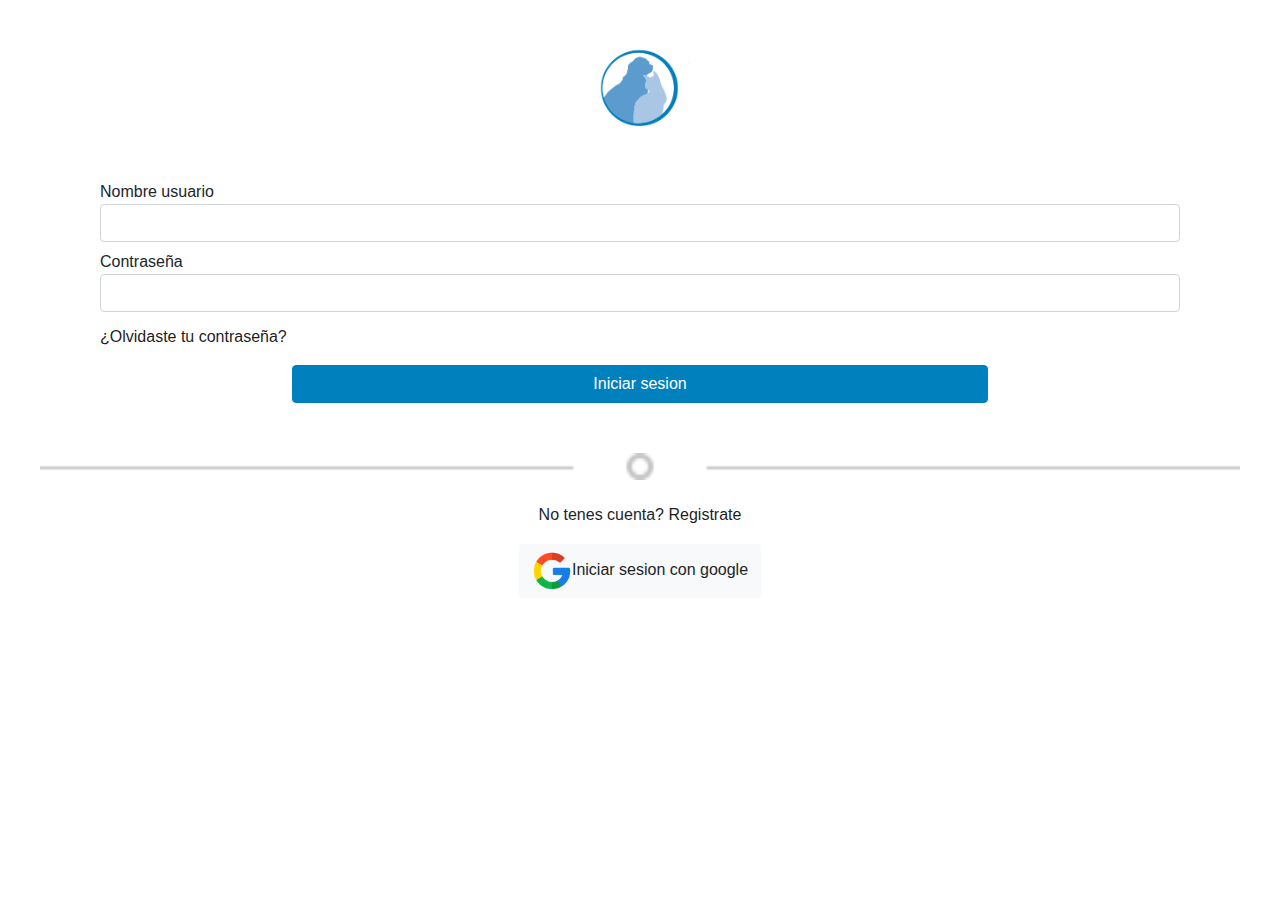
<file: index.html>
<!DOCTYPE html>
<html lang="en">
<head>
    <meta charset="UTF-8">
    <meta http-equiv="X-UA-Compatible" content="IE=edge">
    <meta name="viewport" content="width=device-width, initial-scale=1.0">
    <link rel="stylesheet" href="https://stackpath.bootstrapcdn.com/bootstrap/4.3.1/css/bootstrap.min.css" integrity="sha384-ggOyR0iXCbMQv3Xipma34MD+dH/1fQ784/j6cY/iJTQUOhcWr7x9JvoRxT2MZw1T" crossorigin="anonymous">
    <link rel="stylesheet" href="/css/style.css">
    <title>Login</title>
</head>
<body>

    <section id="login">
        <img src="../img/logo.png" width="100px" height="100px" class="rounded mx-auto d-block logo-login" alt="">

        <div class="divRegister">
            <form>
                <div class="inputsRegister">
                    <div class="mb-2">
                        <label  class="form-label">Nombre usuario</label>
                        <input type="text" id="usuarioRegister" class="form-control" required>
                    </div>
                    <div class="mb-2">
                        <label class="form-label">Contraseña</label>
                        <input type="password" id="contraseñaRegister" class="form-control" required>
                    </div>
                    <a href="./changePassword.html"><p style="padding-top: 5px;">¿Olvidaste tu contraseña?</p></a>              
                </div>       
            </form>

            <div class="text-center">
                <button id="btnLogin" onclick="buttonLogin" class="btn btn-primary btnRegistro">Iniciar sesion</button>
            </div>

            <img src="../img/separador.png" class="rounded mx-auto d-block separador" width="100%" alt="">

            <h2 style="font-size: 1rem; text-align: center; padding-top: 25px;margin: 0;">No tenes cuenta? <a href="./register.html">Registrate</a></h2>

            <div class="text-center botonGoogle">
                <button class="btn btn-light"><img src="../img/google.png" height="40px" width="40px" alt="">Iniciar sesion con google</button>
            </div>
        </div>
    </section>

    <div id="cargaLogin"></div>



    
    <script src="/js/action.js"></script>
 </body>
</html>
</file>
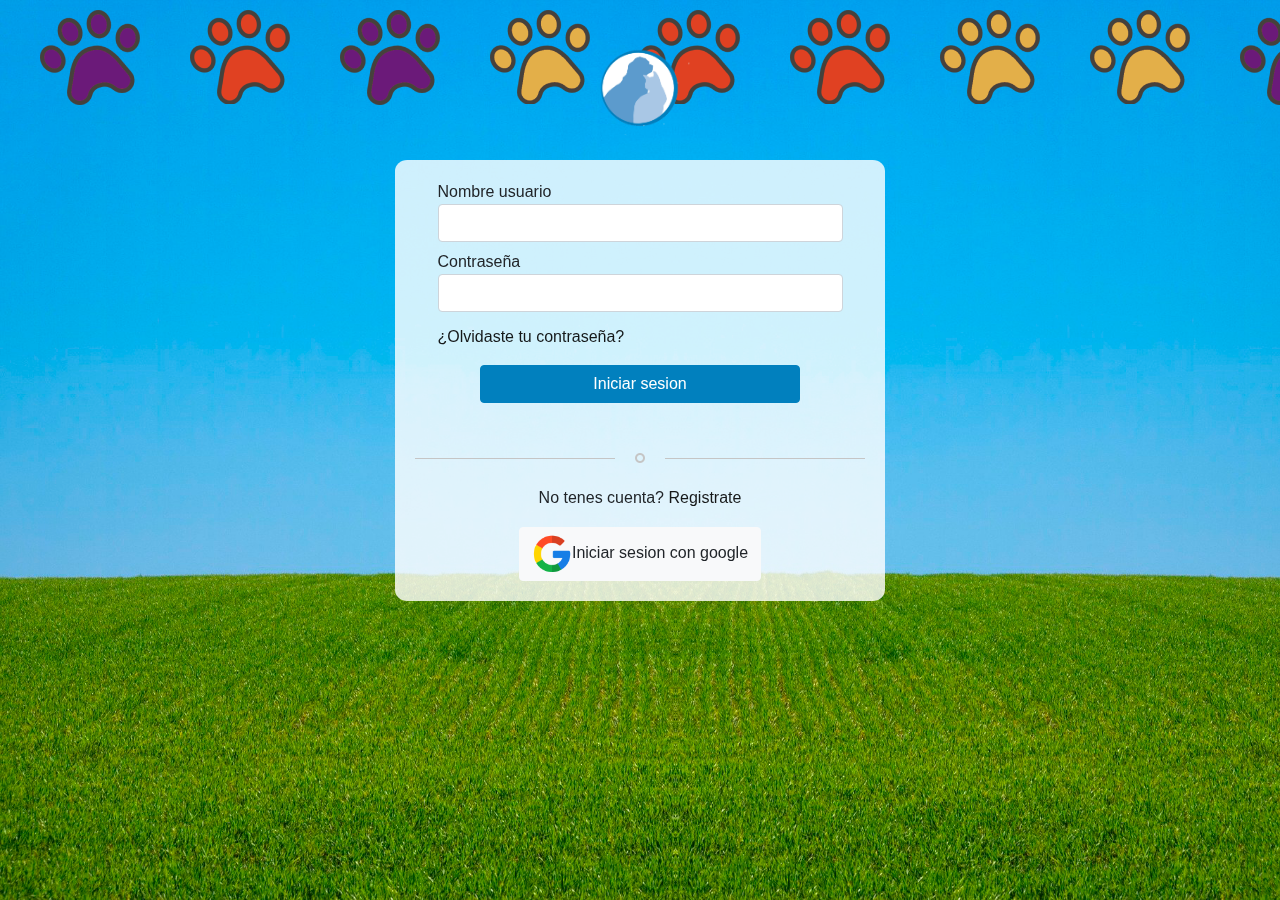
<file: html/index.html>
<!DOCTYPE html>
<html lang="en">
<head>
    <meta charset="UTF-8">
    <meta http-equiv="X-UA-Compatible" content="IE=edge">
    <meta name="viewport" content="width=device-width, initial-scale=1.0">
    <title>Index</title>
    <link rel="stylesheet" href="https://stackpath.bootstrapcdn.com/bootstrap/4.3.1/css/bootstrap.min.css" integrity="sha384-ggOyR0iXCbMQv3Xipma34MD+dH/1fQ784/j6cY/iJTQUOhcWr7x9JvoRxT2MZw1T" crossorigin="anonymous">
    <link rel="stylesheet" href="/css/style.css">
</head>
<body>
    <div class="layer"></div>

        <img src="../img/huellita.png" class="huella1 huella" alt="">
        <img src="../img/roja.png" class="huella2 huella" alt="">
        <img src="../img/huellita.png" class="huella3 huella" alt="">
        <img src="../img/amarilla.png" class="huella4 huella" alt="">
        <img src="../img/roja.png" class="huella5 huella" alt="">
    
        <img src="../img/huellita.png" class="huella6 huella" alt="">
        <img src="../img/roja.png" class="huella7 huella" alt="">
        <img src="../img/amarilla.png" class="huella8 huella" alt="">
        <img src="../img/amarilla.png" class="huella9 huella" alt="">
        <img src="../img/huellita.png" class="huella10 huella" alt="">
    
        
        <div style="display: flex; justify-content: center;">

        
        <section id="login" style="position: fixed; z-index: 1000;">
            <img src="../img/logo.png" width="100px" height="100px" class="rounded mx-auto d-block logo-login" alt="">
    
            <div class="divRegister">
                <form>
                    <div class="inputsRegister">
                        <div class="mb-2">
                            <label  class="form-label">Nombre usuario</label>
                            <input type="text" id="usuarioRegister" class="form-control" required>
                        </div>
                        <div class="mb-2">
                            <label class="form-label">Contraseña</label>
                            <input type="password" id="contraseñaRegister" class="form-control" required>
                        </div>
                        <a href="./changePassword.html"><p style="padding-top: 5px;">¿Olvidaste tu contraseña?</p></a>              
                    </div>       
                </form>
    
                <div class="text-center">
                    <button id="btnLogin" onclick="buttonLogin" class="btn btn-primary btnRegistro">Iniciar sesion</button>
                </div>
    
                <img src="../img/separador.png" class="rounded mx-auto d-block separador" width="100%" alt="">
    
                <h2 style="font-size: 1rem; text-align: center; padding-top: 25px;margin: 0;">No tenes cuenta? <a href="./register.html">Registrate</a></h2>
    
                <div class="text-center botonGoogle">
                    <button class="btn btn-light"><img src="../img/google.png" height="40px" width="40px" alt="">Iniciar sesion con google</button>
                </div>
            </div>
        </section>
    
        <div id="cargaLogin"></div>
    </div>
    
    
        
        <script src="/js/action.js"></script>
        <script src="https://code.jquery.com/jquery-3.3.1.slim.min.js" integrity="sha384-q8i/X+965DzO0rT7abK41JStQIAqVgRVzpbzo5smXKp4YfRvH+8abtTE1Pi6jizo" crossorigin="anonymous"></script>
<script src="https://cdnjs.cloudflare.com/ajax/libs/popper.js/1.14.7/umd/popper.min.js" integrity="sha384-UO2eT0CpHqdSJQ6hJty5KVphtPhzWj9WO1clHTMGa3JDZwrnQq4sF86dIHNDz0W1" crossorigin="anonymous"></script>
<script src="https://stackpath.bootstrapcdn.com/bootstrap/4.3.1/js/bootstrap.min.js" integrity="sha384-JjSmVgyd0p3pXB1rRibZUAYoIIy6OrQ6VrjIEaFf/nJGzIxFDsf4x0xIM+B07jRM" crossorigin="anonymous"></script>


</body>
</html>
</file>
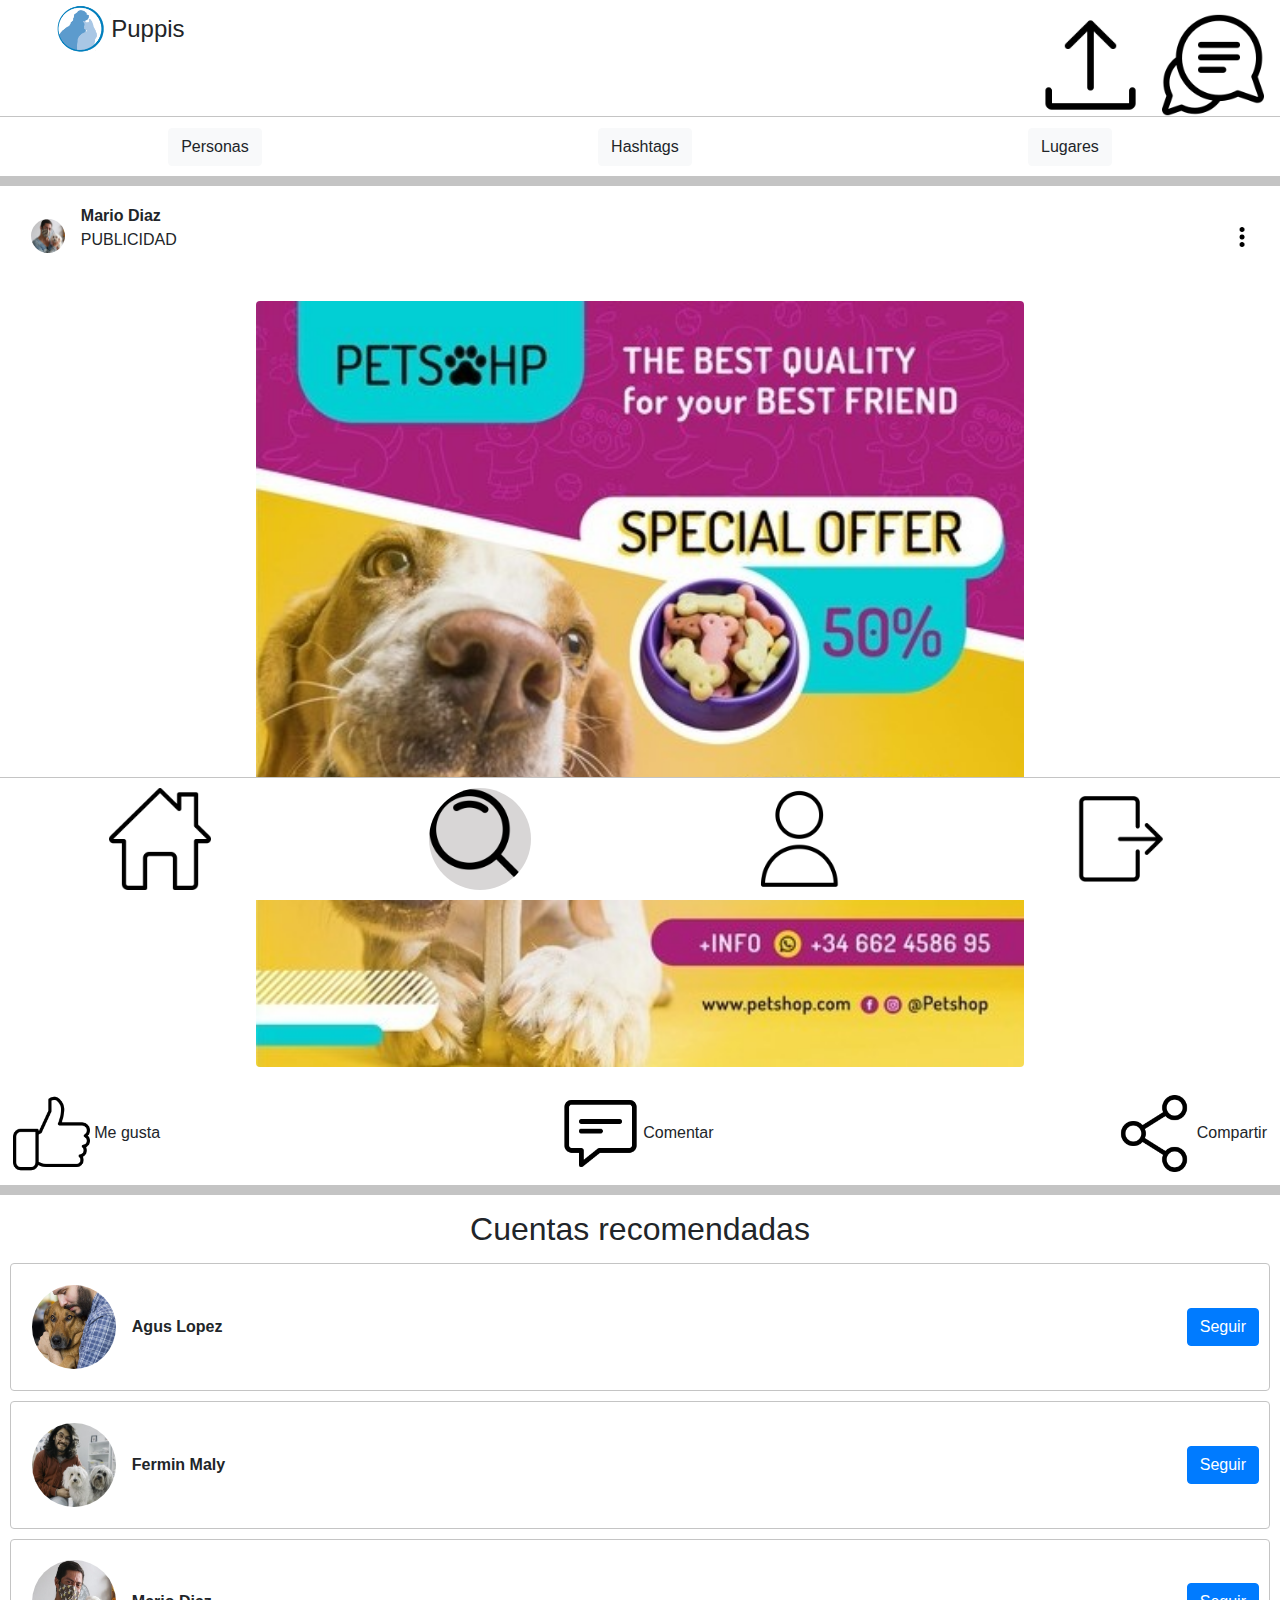
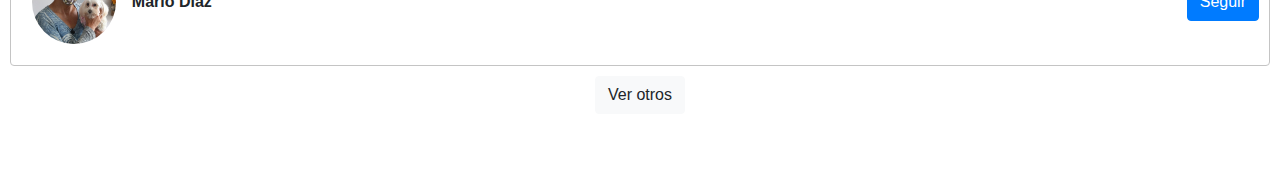
<file: busqueda.html>
<!DOCTYPE html>
<html lang="en">
<head>
    <meta charset="UTF-8">
    <meta http-equiv="X-UA-Compatible" content="IE=edge">
    <meta name="viewport" content="width=device-width, initial-scale=1.0">
    <link rel="stylesheet" href="https://stackpath.bootstrapcdn.com/bootstrap/4.3.1/css/bootstrap.min.css" integrity="sha384-ggOyR0iXCbMQv3Xipma34MD+dH/1fQ784/j6cY/iJTQUOhcWr7x9JvoRxT2MZw1T" crossorigin="anonymous">
    <link rel="stylesheet" href="../css/style.css">
    <title>Buscar</title>
</head>
<body>
    
    <header class="header-home">
        <div style="display: flex;">
            <img src="../img/logo.png" width="60px" height="60px" class="logo">
            <h4 style="margin-top: 15px;">Puppis</h4>
        </div>        <nav>
            <ul class="navbar"> 
                <li><img src="../img/publica.png" class="logo-publicar"></li>
            <!--TODO--><li><a href="chats.html"><img src="../img/message.png" class="logo-mensaje"></a></li>
            </ul>
        </nav>
    </header>


    <form class="buscador text-center">
        <input type="text" class="form-control input-buscar" id="input-buscar" placeholder="Buscar...">
    </form>

    <div class="filtros">
        <button class="btn btn-light" id="filtro-persona">Personas</button>
        <button class="btn btn-light" id="filtro-hashtag">Hashtags</button>
        <button class="btn btn-light" id="filtro-lugar">Lugares</button>
    </div>


    <div  id="personas" style="display: none;">
        <div class="d-flex recomendada rounded" id="" style=" border: none;">
            <img src="../img/animal4.jpg" id="foto1" width="70px" height="70px" class="rounded-circle z-depth-2 mr-auto p-2 foto-perfil" alt="">
            <p class="p-2 flex-grow-1 nombre" id="nombre1">Agus Lopez</p>
        </div>
        <div class="d-flex recomendada rounded" id="" style=" border: none;">
            <img src="../img/animal3.jpg" id="foto1" width="70px" height="70px" class="rounded-circle z-depth-2 mr-auto p-2 foto-perfil" alt="">
            <p class="p-2 flex-grow-1 nombre" id="nombre1">Agus Ramirez</p>
        </div>
        <div class="d-flex recomendada rounded" id="" style=" border: none;">
            <img src="../img/animal2.jfif" id="foto1" width="70px" height="70px"  class="rounded-circle z-depth-2 mr-auto p-2 foto-perfil" alt="">
            <p class="p-2 flex-grow-1 nombre" id="nombre1">Agustin F</p>
        </div>
        <div class="d-flex recomendada rounded" id="" style=" border: none;">
            <img src="../img/animal5.jpg" id="foto1" width="70px" height="70px"  class="rounded-circle z-depth-2 mr-auto p-2 foto-perfil" alt="">
            <p class="p-2 flex-grow-1 nombre" id="nombre1">Aguss_</p>
        </div>
        <div class="d-flex recomendada rounded" id="" style=" border: none;">
            <img src="../img/gatito.jpg" id="foto1" width="70px" height="70px"  class="rounded-circle z-depth-2 mr-auto p-2 foto-perfil" alt="">
            <p class="p-2 flex-grow-1 nombre" id="nombre1">Agustina D</p>
        </div>
        <div class="d-flex recomendada rounded" id="" style=" border: none;">
            <img src="../img/perfil1.jpg" id="foto1" width="70px" height="70px"  class="rounded-circle z-depth-2 mr-auto p-2 foto-perfil" alt="">
            <p class="p-2 flex-grow-1 nombre" id="nombre1">Agus P</p>
        </div>
        <div class="d-flex recomendada rounded" id="" style=" border: none;">
            <img src="../img/persona1.png" id="foto1" width="70px" height="70px"  class="rounded-circle z-depth-2 mr-auto p-2 foto-perfil" alt="">
            <p class="p-2 flex-grow-1 nombre" id="nombre1">Agus S</p>
        </div>
    </div>


    <div  id="hashtags" style="display: none;">
        <div class="d-flex recomendada rounded" id="" style=" border: none;">
            <img src="../img/hashtag2.png" id="foto1" width="50px" height="50px"  class="rounded-circle z-depth-2 mr-auto p-2 foto-perfil" alt="">
            <p class="p-2 flex-grow-1 nombre" id="nombre1">#tandil</p>
        </div>
        <div class="d-flex recomendada rounded" id="" style=" border: none;">
            <img src="../img/hashtag2.png" id="foto1" width="50px" height="50px"  class="rounded-circle z-depth-2 mr-auto p-2 foto-perfil" alt="">
            <p class="p-2 flex-grow-1 nombre" id="nombre1">#tandillugarsoñado</p>
        </div>
        <div class="d-flex recomendada rounded" id="" style=" border: none;">
            <img src="../img/hashtag2.png" id="foto1" width="50px" height="50px"  class="rounded-circle z-depth-2 mr-auto p-2 foto-perfil" alt="">
            <p class="p-2 flex-grow-1 nombre" id="nombre1">#tandilturismo</p>
        </div>
        <div class="d-flex recomendada rounded" id="" style=" border: none;">
            <img src="../img/hashtag2.png" id="foto1" width="50px" height="50px"  class="rounded-circle z-depth-2 mr-auto p-2 foto-perfil" alt="">
            <p class="p-2 flex-grow-1 nombre" id="nombre1">#tandilcabañas</p>
        </div>
        <div class="d-flex recomendada rounded" id="" style=" border: none;">
            <img src="../img/hashtag2.png" id="foto1" width="50px" height="50px"  class="rounded-circle z-depth-2 mr-auto p-2 foto-perfil" alt="">
            <p class="p-2 flex-grow-1 nombre" id="nombre1">#tandilcuelga</p>
        </div>
        <div class="d-flex recomendada rounded" id="" style=" border: none;">
            <img src="../img/hashtag2.png" id="foto1" width="50px" height="50px"  class="rounded-circle z-depth-2 mr-auto p-2 foto-perfil" alt="">
            <p class="p-2 flex-grow-1 nombre" id="nombre1">#tandilcity</p>
        </div>
        <div class="d-flex recomendada rounded" id="" style=" border: none;">
            <img src="../img/hashtag2.png" id="foto1" width="50px" height="50px"  class="rounded-circle z-depth-2 mr-auto p-2 foto-perfil" alt="">
            <p class="p-2 flex-grow-1 nombre" id="nombre1">#tandilmap</p>
        </div>
        <div class="d-flex recomendada rounded" id="" style=" border: none;">
            <img src="../img/hashtag2.png" id="foto1" width="50px" height="50px"  class="rounded-circle z-depth-2 mr-auto p-2 foto-perfil" alt="">
            <p class="p-2 flex-grow-1 nombre" id="nombre1">#tandileleco</p>
        </div>
        <div class="d-flex recomendada rounded" id="" style=" border: none;">
            <img src="../img/hashtag2.png" id="foto1" width="50px" height="50px"  class="rounded-circle z-depth-2 mr-auto p-2 foto-perfil" alt="">
            <p class="p-2 flex-grow-1 nombre" id="nombre1">#tandildecoracion</p>
        </div>
        
    </div>

    <div id="lugares" style="display: none;">
        <div class="d-flex recomendada rounded" id="" style=" border: none;">
            <img src="../img/ubicacion.png" id="foto1" width="50px" height="50px"  class="rounded-circle z-depth-2 mr-auto p-2 foto-perfil" alt="">
            <p class="p-2 flex-grow-1 nombre" id="nombre1">Cerveceria Harriz</p>
        </div>
        <div class="d-flex recomendada rounded" id="" style=" border: none;">
            <img src="../img/ubicacion.png" id="foto1" width="50px" height="50px"  class="rounded-circle z-depth-2 mr-auto p-2 foto-perfil" alt="">
            <p class="p-2 flex-grow-1 nombre" id="nombre1">Gluck Cerveceria - Tandil</p>
        </div>
        <div class="d-flex recomendada rounded" id="" style=" border: none;">
            <img src="../img/ubicacion.png" id="foto1" width="50px" height="50px"  class="rounded-circle z-depth-2 mr-auto p-2 foto-perfil" alt="">
            <p class="p-2 flex-grow-1 nombre" id="nombre1">Tandilia Cerveceria Boutique</p>
        </div>
        <div class="d-flex recomendada rounded" id="" style=" border: none;">
            <img src="../img/ubicacion.png" id="foto1" width="50px" height="50px"  class="rounded-circle z-depth-2 mr-auto p-2 foto-perfil" alt="">
            <p class="p-2 flex-grow-1 nombre" id="nombre1">Cerveceria Antares</p>
        </div>
        <div class="d-flex recomendada rounded" id="" style=" border: none;">
            <img src="../img/ubicacion.png" id="foto1" width="50px" height="50px"  class="rounded-circle z-depth-2 mr-auto p-2 foto-perfil" alt="">
            <p class="p-2 flex-grow-1 nombre" id="nombre1">Cerveceria Patagonia</p>
        </div>
        <div class="d-flex recomendada rounded" id="" style=" border: none;">
            <img src="../img/ubicacion.png" id="foto1" width="50px" height="50px"  class="rounded-circle z-depth-2 mr-auto p-2 foto-perfil" alt="">
            <p class="p-2 flex-grow-1 nombre" id="nombre1">Cerveceria Kunstmann</p>
        </div>
        <div class="d-flex recomendada rounded" id="" style=" border: none;">
            <img src="../img/ubicacion.png" id="foto1" width="50px" height="50px"  class="rounded-circle z-depth-2 mr-auto p-2 foto-perfil" alt="">
            <p class="p-2 flex-grow-1 nombre" id="nombre1">Cerveceria Tacuara</p>
        </div>
        <div class="d-flex recomendada rounded" id="" style=" border: none;">
            <img src="../img/ubicacion.png" id="foto1" width="50px" height="50px"  class="rounded-circle z-depth-2 mr-auto p-2 foto-perfil" alt="">
            <p class="p-2 flex-grow-1 nombre" id="nombre1">Cerveceria Jooks</p>
        </div>
        <div class="d-flex recomendada rounded" id="" style=" border: none;">
            <img src="../img/ubicacion.png" id="foto1" width="50px" height="50px"  class="rounded-circle z-depth-2 mr-auto p-2 foto-perfil" alt="">
            <p class="p-2 flex-grow-1 nombre" id="nombre1">Cerveceria Prinston</p>
        </div>
    </div>



    <div id="regular-flow" >
        <section class="publicaciones">
            <article style="border-top: 10px #C4C4C4 solid; margin-top: 10px;">
                
                <div class="d-flex pub-1">
                    <img src="../img/animal3.jpg" width="50px" height="50px" class="rounded-circle z-depth-2 mr-auto p-2 foto-perfil" alt="">
                    
                    <div class="p-2 flex-grow-1">
                        <p class="nombre">Mario Diaz</p>
                        <p class="font-weight-light">PUBLICIDAD</p>
                    </div>
                    
                    <button class="p-2 btn-options" ><img src="../img/opciones.png" class="logo-options"></button>
                </div>
        
                <div class="text-center">
                    <img src="../img/publicidad3.jpg" class="publicidad rounded">
                </div> 
                
                <ul class="list-group list-group-horizontal d-flex justify-content-between interacciones"> 
                    <li><img src="../img/like.png" class="logo-like"> Me gusta</li>
                    <li><img src="../img/comment.png" class="logo-comment"> Comentar</li>
                    <li><img src="../img/share.png" class="logo-share"> Compartir</li>
                </ul>
            </article>
        </section>
    

        <article>
            <h2 class="titulo-cuentas">Cuentas recomendadas</h2>
            <div id="cuentas1">
                <div class="d-flex recomendada rounded" id="rec1">
                    <img src="../img/animal4.jpg" id="foto1" width="100px" height="100px" class="rounded-circle z-depth-2 mr-auto p-2 foto-perfil" alt="">
                    <p class="p-2 flex-grow-1 nombre" id="nombre1">Agus Lopez</p>
                    <button class="btn btn-primary" id="seguir1"><p id="text1" style="padding: 0; margin: 0%;">Seguir</p> </button>
                </div>
                <div class="d-flex recomendada rounded" id="rec2">
                    <img src="../img/animal2.jfif" width="100px" height="100px" class="rounded-circle z-depth-2 mr-auto p-2 foto-perfil" id="img-perfil1" alt="">
                    <p class="p-2 flex-grow-1 nombre">Fermin Maly</p>
                    <button class="btn btn-primary" id="seguir2"><p id="text2" style="padding: 0; margin: 0%;">Seguir</p></button>
                </div>
                <div class="d-flex recomendada rounded" id="rec3" >
                    <img src="../img/animal3.jpg" width="100px" height="100px" class="rounded-circle z-depth-2 mr-auto p-2 foto-perfil" alt="">
                    <p class="p-2 flex-grow-1 nombre">Mario Diaz</p>
                    <button class="btn btn-primary" id="seguir3"><p id="text3" style="padding: 0; margin: 0%;">Seguir</p> </button>
                </div>
        
                <div style="margin-bottom: 70px;" class="text-center">
                    <button class="btn btn-light" id="btn-ver-mas">Ver otros</button>
                </div>
        
            </div>
            

            <div style="display: none;" id="cuentas2">
                <div class="d-flex recomendada rounded"  id="rec4">
                    <img src="../img/animal5.jpg" width="100px" height="100px" class="rounded-circle z-depth-2 mr-auto p-2 foto-perfil" alt="">
                    <p class="p-2 flex-grow-1 nombre">Carlos Hernandez</p>
                    <button class="btn btn-primary" id="seguir4"><p id="text4" style="padding: 0; margin: 0%;">Seguir</p> </button>
                </div>
                <div class="d-flex recomendada rounded " id="rec5">
                    <img src="../img/animal3.jpg" width="100px" height="100px" class="rounded-circle z-depth-2 mr-auto p-2 foto-perfil" alt="">
                    <p class="p-2 flex-grow-1 nombre">Mariela Gomez</p>
                    <button class="btn btn-primary" id="seguir5"><p id="text5" style="padding: 0; margin: 0%;">Seguir</p></button>
                </div>
                <div class="d-flex recomendada rounded " id="rec6" >
                    <img src="../img/persona1.png" width="100px" height="100px" class="rounded-circle z-depth-2 mr-auto p-2 foto-perfil" alt="">
                    <p class="p-2 flex-grow-1 nombre"> Diaz</p>
                    <button class="btn btn-primary" id="seguir6"><p id="text6" style="padding: 0; margin: 0%;">Seguir</p> </button>
                </div>

                <div style="margin-bottom: 70px;" class="text-center">
                    <button class="btn btn-light" id="btn-ver-mas2">Ver otros</button>
                </div>
            </div>
            

        </article>

    </div>

    <footer class="footer-home">
        <nav>
            <a href="home.html"><img src="../img/home.png" class="logo-home"></a>
            <a href="busqueda.html"><img src="../img/lupa.png" class="logo-lupa rounded-circle" style="background-color: rgb(216, 214, 214);"> </a>
            <a href=""><img src="../img/persona.png" class="logo-persona"></a>
            <a href="index.html"><img src="../img/log-out.png" class="log-out"></a>
        </nav>
    </footer>    

    <script src="../js/busqueda.js"></script>
</body>
</html>
</file>
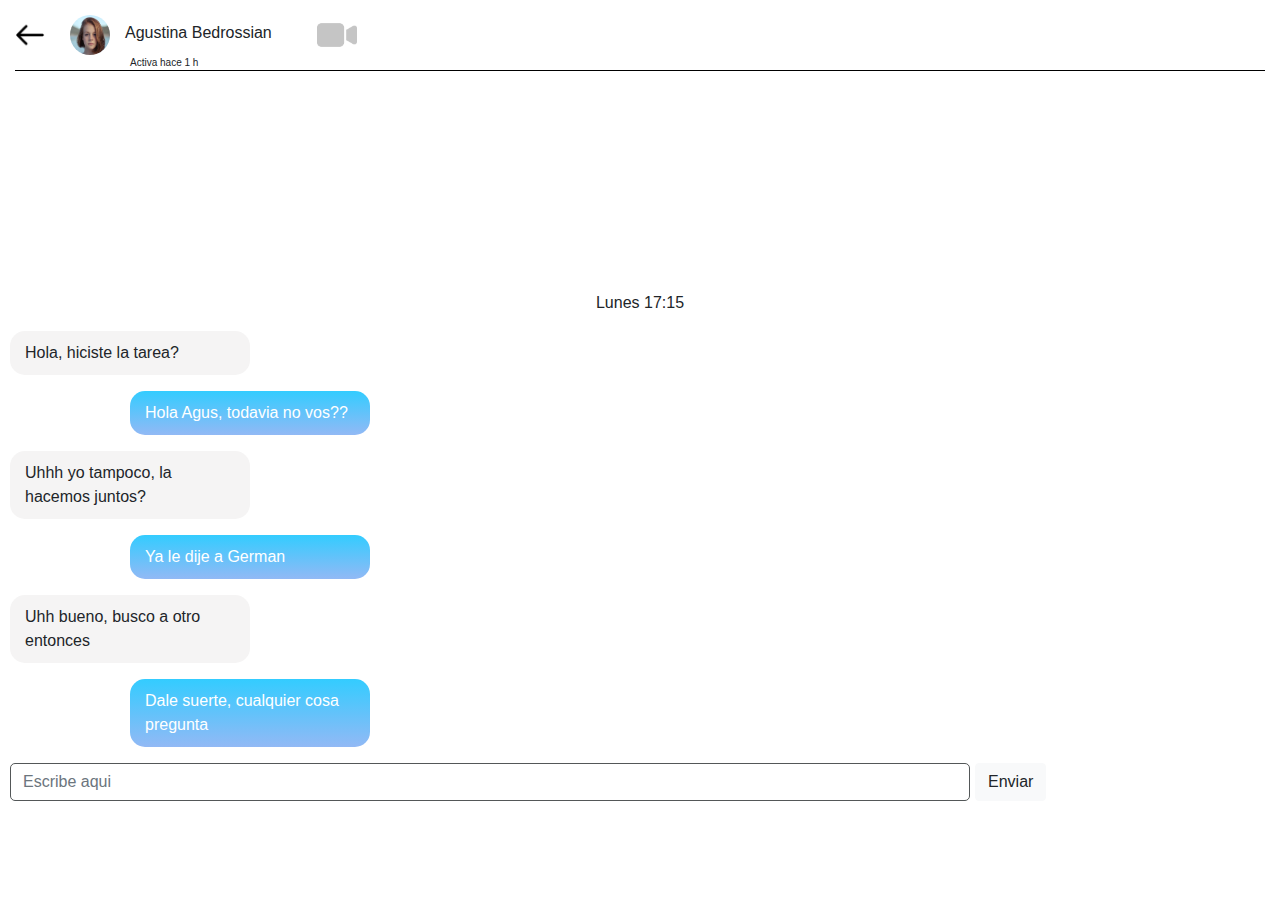
<file: chatIndividual.html>
<!DOCTYPE html>
<html lang="en">
<head>
    <meta charset="UTF-8">
    <meta http-equiv="X-UA-Compatible" content="IE=edge">
    <meta name="viewport" content="width=device-width, initial-scale=1.0">
    <title>Chat con Agustina</title>
    <link rel="stylesheet" href="https://stackpath.bootstrapcdn.com/bootstrap/4.3.1/css/bootstrap.min.css" integrity="sha384-ggOyR0iXCbMQv3Xipma34MD+dH/1fQ784/j6cY/iJTQUOhcWr7x9JvoRxT2MZw1T" crossorigin="anonymous">
    <link rel="stylesheet" href="/css/style.css">
</head>
<body>
    <header style="margin: 15px; border-bottom: 1px solid black;">
        <div class="contenedorChat">
            <a href="chats.html" style="margin-top: 5px;"><img src="/img/atras.png" width="30px" height="30px"></a>
            <div class="infoPerfil">
                <img src="/img/persona1.png" width="40px" height="40px" class="rounded-circle" style="margin-left: 25px;">
                <p style="margin: 6px 0px 0px 15px; padding: 0px;">Agustina Bedrossian</p>     
                <img src="/img/camara.jpg" width="40px" height="40px" alt="" style="margin-left:45px ;">   
            </div>
        </div>
        <p style="font-size: x-small;">Activa hace 1 h</p>
    </header>

    <section class="mensajesChat" id="mensaje-chat">
        <p style="text-align: center;">Lunes 17:15</p>
        <p class="chat1">Hola, hiciste la tarea?</p>
        <p class="chat2">Hola Agus, todavia no vos??</p>
        <p class="chat1">Uhhh yo tampoco, la hacemos juntos?</p>
        <p class="chat2">Ya le dije a German</p>
        <p class="chat1">Uhh bueno, busco a otro entonces</p>
        <p class="chat2">Dale suerte, cualquier cosa pregunta</p>
        <p class="chat2 oculto"  id="oculto" style="margin-top: -10px;">Saludos</p>

    </section>
    
    <div style="display: flex;">
        <input type="text" class="form-control" id="inpuy-mensaje" placeholder="Escribe aqui" style="border-radius: 5px; border: 1px solid #535758; width: 75%; margin-left: 10px;">
        <button style="margin-left: 5px;" class="btn btn-light" id="btn-mensaje">Enviar</button>
    </div>

    <script src="../js/mensaje.js"></script>
</body>
</html>
</file>
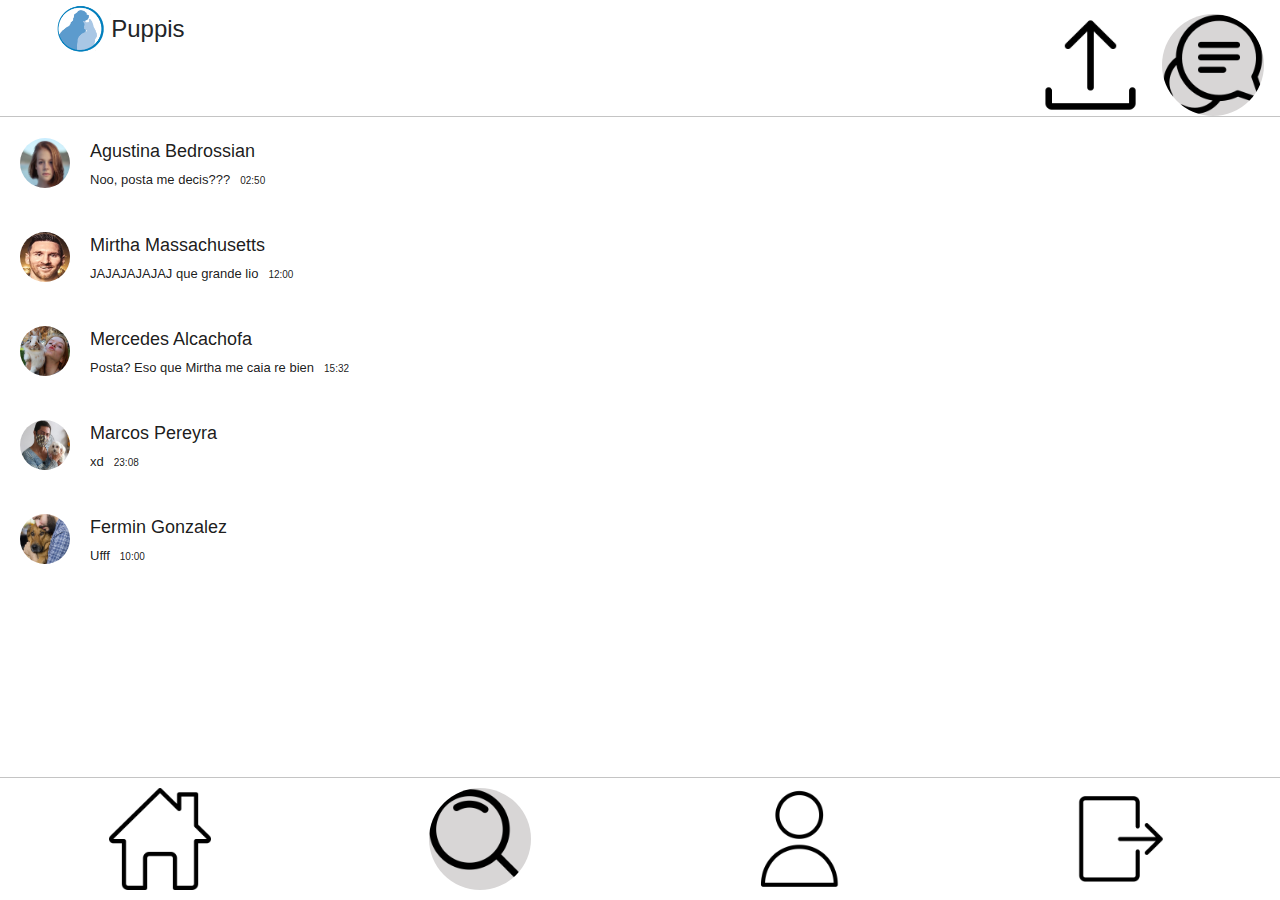
<file: chats.html>
<!DOCTYPE html>
<html lang="en">
<head>
    <meta charset="UTF-8">
    <meta http-equiv="X-UA-Compatible" content="IE=edge">
    <meta name="viewport" content="width=device-width, initial-scale=1.0">
    <title>Chats</title>
    <link rel="stylesheet" href="https://stackpath.bootstrapcdn.com/bootstrap/4.3.1/css/bootstrap.min.css" integrity="sha384-ggOyR0iXCbMQv3Xipma34MD+dH/1fQ784/j6cY/iJTQUOhcWr7x9JvoRxT2MZw1T" crossorigin="anonymous">
    <link rel="stylesheet" href="/css/style.css">
</head>
<body>

    <header class="header-home">
      <div style="display: flex;">
        <img src="../img/logo.png" width="60px" height="60px" class="logo">
        <h4 style="margin-top: 15px;">Puppis</h4>
    </div>      <nav>
          <ul class="navbar"> 
              <li><img src="../img/publica.png" class="logo-publicar"></li>
          <!--TODO--><li><a href="chats.html"><img src="../img/message.png" class="logo-mensaje rounded-circle" style="background-color: rgb(216, 214, 214);"></a></li>
          </ul>
      </nav>
    </header>

    <footer class="footer-home">
      <nav>
          <a href="home.html"><img src="../img/home.png" class="logo-home"></a>
          <a href="busqueda.html"><img src="../img/lupa.png" class="logo-lupa rounded-circle" style="background-color: rgb(216, 214, 214);"> </a>
          <a href=""><img src="../img/persona.png" class="logo-persona"></a>
          <a href="index.html"><img src="../img/log-out.png" class="log-out"></a>
      </nav>
  </footer>  

  <form class="buscador text-center"  style="margin-top: 70px;">
    <input type="text" class="form-control input-buscar" placeholder="Buscar...">
  </form>

    <section class="chats">
      <div class="chat">
        <a href="chatIndividual.html" style="padding: 20px;"><img src="/img/persona1.png" width="50px" height="50px" class="rounded-circle"></a>
        <div class="chatText">
          <a href="chatIndividual.html">Agustina Bedrossian <br> <span style="font-size: small;">Noo, posta me decis???</span><span style="font-size: x-small; padding: 10px;">02:50</span></a> 
        </div>
      </div>
      <div class="chat">
        <a href="" style="padding: 20px;"><img src="/img/persona2.jpg" width="50px" height="50px" class="rounded-circle"></a>
        <div class="chatText">
          <a href="">Mirtha Massachusetts <br> <span style="font-size: small;">JAJAJAJAJAJ que grande lio</span><span style="font-size: x-small; padding: 10px;">12:00</span></a>
        </div>
      </div>
      <div class="chat">
        <a href="" style="padding: 20px;"><img src="/img/animal5.jpg" width="50px" height="50px" class="rounded-circle"></a>
        <div class="chatText">
          <a href="">Mercedes Alcachofa<br><span style="font-size: small;">Posta? Eso que Mirtha me caia re bien</span><span style="font-size: x-small; padding: 10px;">15:32</span></a>
        </div>
      </div>
      <div class="chat">
        <a href="" style="padding: 20px;"><img src="/img/animal3.jpg" width="50px" height="50px" class="rounded-circle"></a>
        <div class="chatText">
          <a href="">Marcos Pereyra<br><span style="font-size: small;">xd</span><span style="font-size: x-small; padding: 10px;">23:08</span></a>
        </div>
      </div>
      <div class="chat">
        <a href="" style="padding: 20px;"><img src="/img/animal4.jpg" width="50px" height="50px" class="rounded-circle"></a>
        <div class="chatText">
          <a href="">Fermin Gonzalez<br><span style="font-size: small;">Ufff</span><span style="font-size: x-small; padding: 10px;">10:00</span></a>
        </div>
      </div>
    </section>
</body>
</html>
</file>
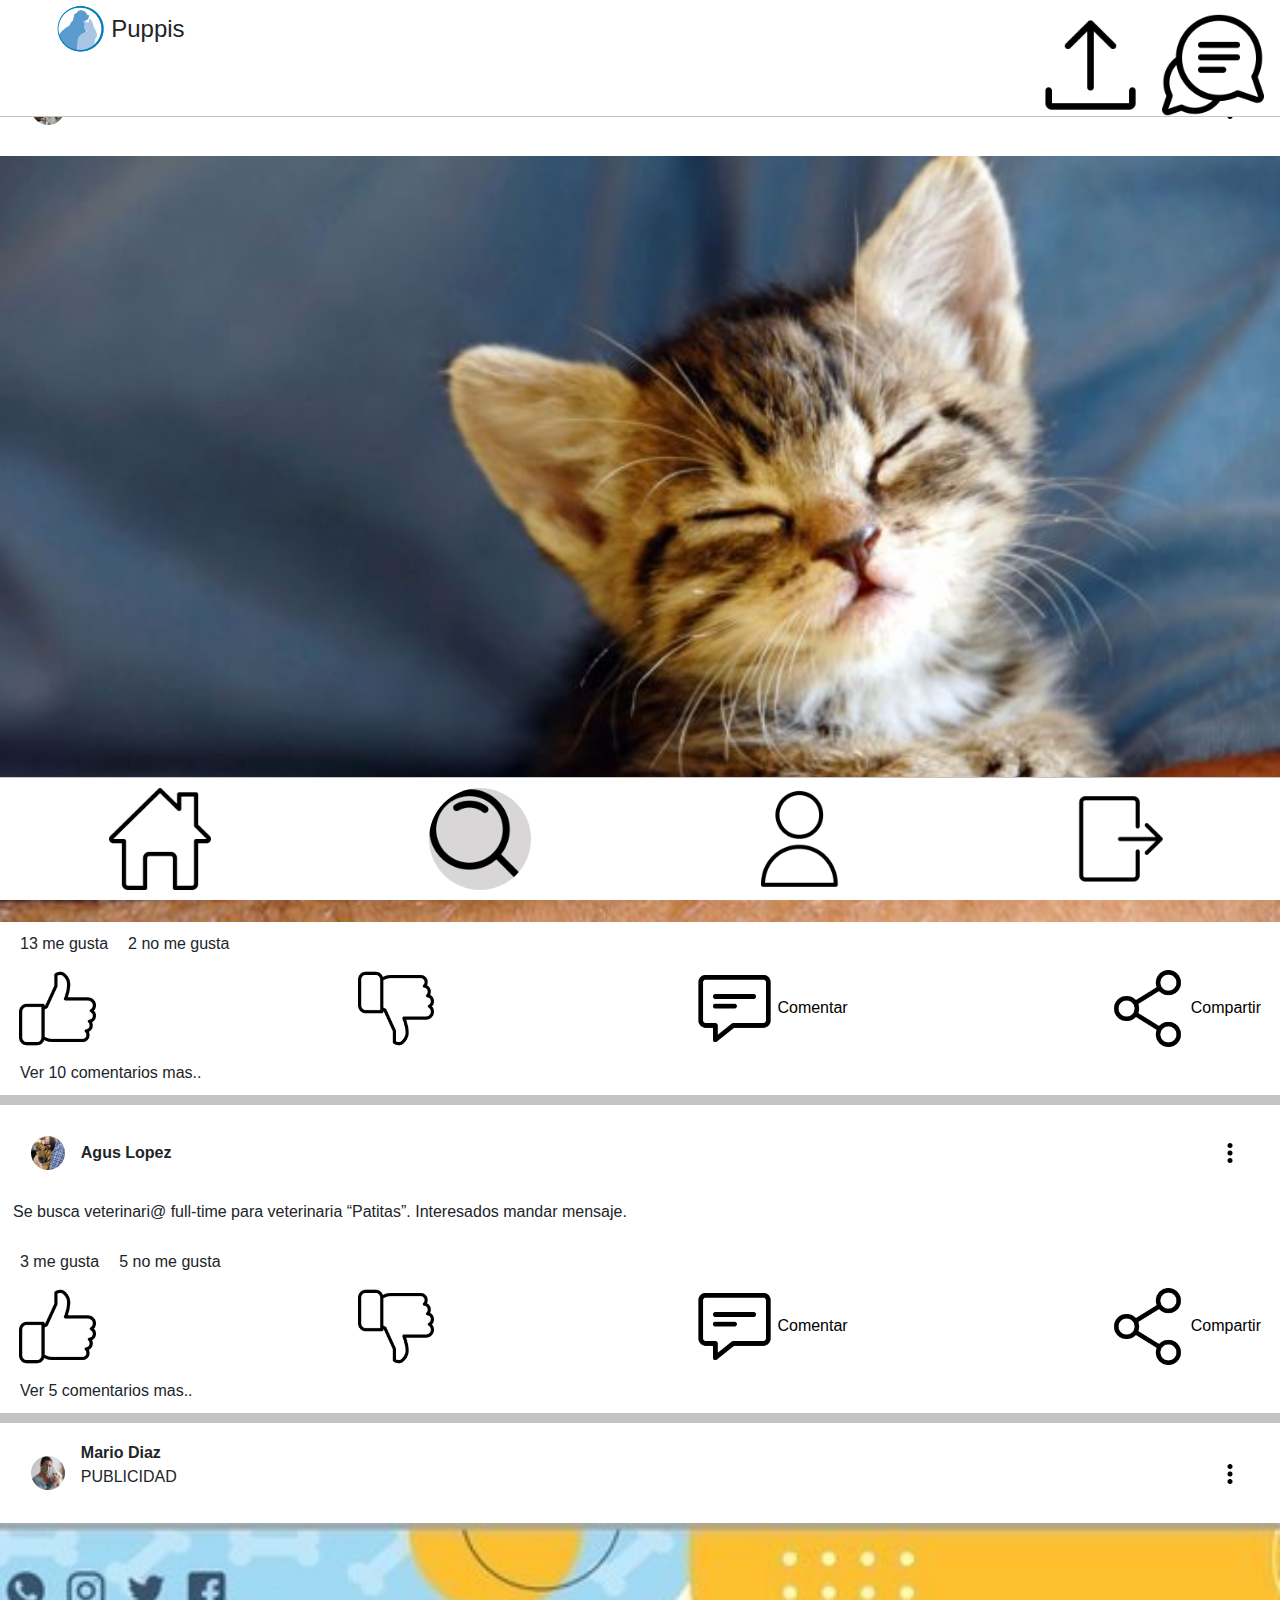
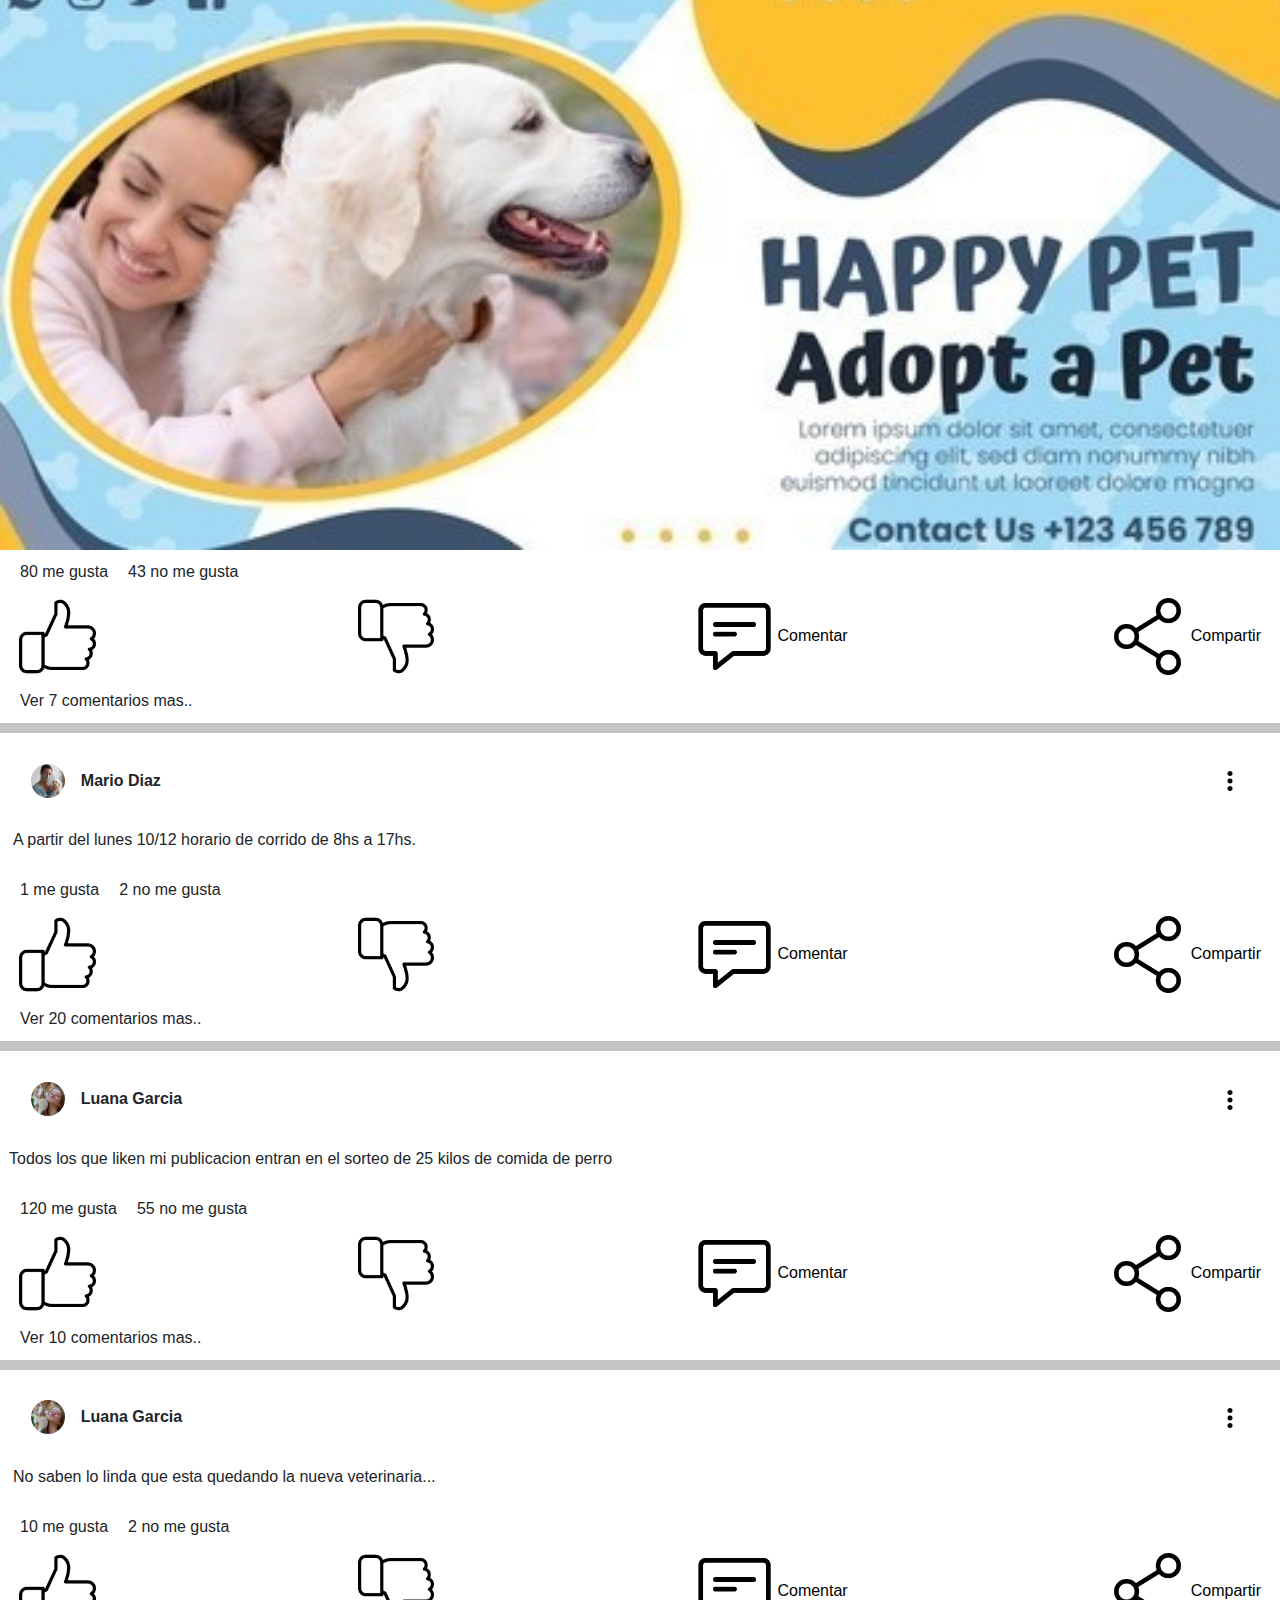
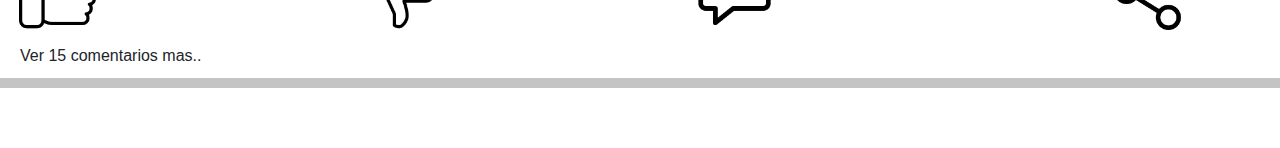
<file: home.html>
<!DOCTYPE html>
<html lang="en">
<head>
    <meta charset="UTF-8">
    <meta http-equiv="X-UA-Compatible" content="IE=edge">
    <meta name="viewport" content="width=device-width, initial-scale=1.0">
    <link rel="stylesheet" href="https://stackpath.bootstrapcdn.com/bootstrap/4.3.1/css/bootstrap.min.css" integrity="sha384-ggOyR0iXCbMQv3Xipma34MD+dH/1fQ784/j6cY/iJTQUOhcWr7x9JvoRxT2MZw1T" crossorigin="anonymous">
    <link rel="stylesheet" href="../css/style.css">
    <title>Inicio</title>
</head>
<body class="body-home">

    <header class="header-home">
        
        <div style="display: flex;">
            <img src="../img/logo.png" width="60px" height="60px" class="logo">
            <h4 style="margin-top: 15px;">Puppis</h4>
        </div>
        
        <nav>
            <ul class="navbar"> 
                <li><img src="../img/publica.png" class="logo-publicar"></li>
            <!--TODO--><li><a href="chats.html"><img src="../img/message.png" class="logo-mensaje"></a></li>
            </ul>
        </nav>
    </header>

    <footer class="footer-home">
        <nav>
            <a href="home.html"><img src="../img/home.png" class="logo-home"></a>
            <a href="busqueda.html"><img src="../img/lupa.png" class="logo-lupa rounded-circle" style="background-color: rgb(216, 214, 214);"> </a>
            <a href=""><img src="../img/persona.png" class="logo-persona"></a>
            <a href="index.html"><img src="../img/log-out.png" class="log-out"></a>
        </nav>
    </footer>   

    <section class="publicaciones">
        
        <article class="article1">
            <div class="d-flex pub-1">
                <img src="../img/animal2.jfif" width="50px" height="50px" class="rounded-circle z-depth-2 mr-auto p-2 foto-perfil" alt="">
                <p class="p-2 flex-grow-1 nombre" >Fermin Maly</p>
                
            
                <div class="dropdown p-2">
                    <button class="btn btn-options" type="button" id="dropdownMenuButton" data-toggle="dropdown" aria-haspopup="true" aria-expanded="false">
                        <img src="../img/opciones.png" class="logo-options">
                    </button>
                    <div class="dropdown-menu dropdown-menu-right" aria-labelledby="dropdownMenuButton">
                      <a class="dropdown-item" href="#" style="color: red;">Eliminar</a>
                      <a class="dropdown-item" href="#">Editar</a>
                      <a class="dropdown-item" href="#">Publicitar</a>
                      <a class="dropdown-item" href="#">Copiar enlace</a>
                    </div>
                </div>
            
            </div>
            

            <img src="../img/gatito.jpg" width="100%" alt="">
            
            <div style="display: flex;">
                <p style="margin: 10px 0 0 20px;" id="mgsPublicacion1">13 me gusta</p>
                <p style="margin: 10px 0 0 20px;" id="dismgsPublicacion1">2 no me gusta</p>
            </div>
            <ul class="list-group list-group-horizontal d-flex justify-content-between interacciones"> 
                <button  id="btn-like1"><img src="../img/like.png" class="logo-like" id="img-like1"></button>
                <button  id="btn-dislike1"><img src="../img/dislike.png" style="rotate: 180%;" class="logo-like" id="img-dislike1"></button>
                <button id="btn-comment1"><img src="../img/comment.png" class="logo-comment" id="img-comment1"> Comentar</button>
                
                <button  id="btn-share1"  data-toggle="modal" data-target="#myModal"><img src="../img/share.png" class="logo-share" id="img-share1"> Compartir</button>
                
                <div id="myModal" class="modal fade" role="dialog">
                    <div class="modal-dialog">
                  
                      <!-- Modal content-->
                      <div class="modal-content" style="justify-content: center;">
                        <div class="modal-header" style="align-items: center;">
                            <img src="../img/animal2.jfif" width="50px" height="50px" class="rounded-circle z-depth-2 mr-auto p-2 foto-perfil" alt="">
                            <p class="p-2 flex-grow-1 nombre" >Fermin Maly</p>
                          <button type="button" class="close" data-dismiss="modal" style="margin: 0;">&times;</button>

                        </div>
                        <div class="modal-body" style="height: 150px; margin: 0 10px;">
                          <input type="text" style="margin-top: 20px; width: 300px; border: none;" placeholder="Haz un comentario...">
                        </div>
                        <div class="modal-footer">
                          <button type="button" class="btn btn-default" data-dismiss="modal">Cancelar</button>
                          <button type="button" class="btn btn-primary" data-dismiss="modal">Compartir</button>
                        </div>
                      </div>
                  
                    </div>
                  </div>
            </ul>

            <div id="comentarioFoto1" style="display: none;">
                <a href="chatIndividual.html" style="padding: 20px;"><img src="/img/animal2.jfif" width="50px" height="50px" class="rounded-circle"></a>
                <a href="chatIndividual.html" style="margin-top: 20px;">Fermin Maly</a>
                <p style="margin: 45px 0 0 -86px;" id="comentario1"></p>
            </div>
            <p  style="margin: 0 0 10px 20px;">Ver 10 comentarios mas..</p>

            <div style="margin: 0 5% 10px 5%;">
                <input type="text" class="form-control input-comment" id="coment1" placeholder="Comentar..." aria-label="Comentario" >
            </div>

        </article>


        <article>
            <div class="d-flex pub-1">
                <img src="../img/animal4.jpg" width="50px" height="50px" class="rounded-circle z-depth-2 mr-auto p-2 foto-perfil" alt="">
                <p class="p-2 flex-grow-1 nombre">Agus Lopez</p>
                <div class="dropdown p-2">
                    <button class="btn btn-options" type="button" id="dropdownMenuButton" data-toggle="dropdown" aria-haspopup="true" aria-expanded="false">
                        <img src="../img/opciones.png" class="logo-options">
                    </button>
                    <div class="dropdown-menu dropdown-menu-right" aria-labelledby="dropdownMenuButton">
                      <a class="dropdown-item" href="#">Denunciar</a>
                      <a class="dropdown-item" href="#">Ocultar</a>
                      <a class="dropdown-item" href="#">Dejar de seguir</a>
                      <a class="dropdown-item" href="#">Copiar enlace</a>
                    </div>
                </div>            
            </div>
    
            <p class="text">Se busca veterinari@ full-time para veterinaria
                “Patitas”. Interesados mandar mensaje.</p>
                
                <div style="display: flex;">
                    <p style="margin: 10px 0 0 20px;"id="mgsPublicacion2">3 me gusta</p>
                    <p style="margin: 10px 0 0 20px;" id="dismgsPublicacion2">5 no me gusta</p>
                </div>
                

                <ul class="list-group list-group-horizontal d-flex justify-content-between interacciones"> 
                    <button  id="btn-like2"><img src="../img/like.png" class="logo-like" id="img-like2"></button>
                    <button  id="btn-dislike2"><img src="../img/dislike.png" style="rotate: 180%;" class="logo-like" id="img-dislike2"></button>
                    <button id="btn-comment2"><img src="../img/comment.png" class="logo-comment" id="img-comment2"> Comentar</button>
                    <button  id="btn-share2"><img src="../img/share.png" class="logo-share" id="img-share2"> Compartir</button>
                </ul>

                <div id="comentarioFoto2" style="display: none;">
                    <a href="chatIndividual.html" style="padding: 20px;"><img src="/img/animal2.jfif" width="50px" height="50px" class="rounded-circle"></a>
                    <a href="chatIndividual.html" style="margin-top: 20px;">Fermin Maly</a>
                    <p style="margin: 45px 0 0 -86px;" id="comentario2"></p>
                </div>

                <p  style="margin: 0 0 10px 20px;">Ver 5 comentarios mas..</p>

            <div style="margin: 0 5% 10px 5%;">
                <input type="text" class="form-control input-comment " id="coment2" placeholder="Comentar..." aria-label="Comentario" >
            </div>
        </article>

        <article>
            
            <div class="d-flex pub-1">
                <img src="../img/animal3.jpg" width="50px" height="50px" class="rounded-circle z-depth-2 mr-auto p-2 foto-perfil" alt="">
                
                <div class="p-2 flex-grow-1">
                    <p class="nombre">Mario Diaz</p>
                    <p class="font-weight-light">PUBLICIDAD</p>
                </div>
                
                <div class="dropdown p-2">
                    <button class="btn btn-options" type="button" id="dropdownMenuButton" data-toggle="dropdown" aria-haspopup="true" aria-expanded="false">
                        <img src="../img/opciones.png" class="logo-options">
                    </button>
                    <div class="dropdown-menu dropdown-menu-right" aria-labelledby="dropdownMenuButton">
                        <a class="dropdown-item" href="#">Denunciar</a>
                        <a class="dropdown-item" href="#">Ocultar</a>
                        <a class="dropdown-item" href="#">Dejar de seguir</a>
                        <a class="dropdown-item" href="#">Copiar enlace</a>
                    </div>
                </div>            </div>

            <img src="../img/publicidad2.jpg" width="100%" alt="">

            <div style="display: flex;">
                <p style="margin: 10px 0 0 20px;" id="mgsPublicacion3">80 me gusta</p>
                <p style="margin: 10px 0 0 20px;" id="dismgsPublicacion3">43 no me gusta</p>
            </div>
            

            <ul class="list-group list-group-horizontal d-flex justify-content-between interacciones"> 
                <button  id="btn-like3"><img src="../img/like.png" class="logo-like" id="img-like3"></button>
                <button  id="btn-dislike3"><img src="../img/dislike.png" style="rotate: 180%;" class="logo-like" id="img-dislike3"></button>
                <button id="btn-comment3"><img src="../img/comment.png" class="logo-comment" id="img-comment3"> Comentar</button>
                <button  id="btn-share3"><img src="../img/share.png" class="logo-share" id="img-share3"> Compartir</button>
            </ul>

            <div id="comentarioFoto3" style="display: none;">
                <a href="chatIndividual.html" style="padding: 20px;"><img src="/img/animal2.jfif" width="50px" height="50px" class="rounded-circle"></a>
                <a href="chatIndividual.html" style="margin-top: 20px;">Fermin Maly</a>
                <p style="margin: 45px 0 0 -86px;" id="comentario3"></p>
            </div>

            <p  style="margin: 0 0 10px 20px;">Ver 7 comentarios mas..</p>

            <div style="margin: 0 5% 10px 5%;">
                <input type="text" class="form-control input-comment" id="coment3" placeholder="Comentar..." aria-label="Comentario" >
            </div>
        </article>


        <article>
            <div class="d-flex pub-1">
                <img src="../img/animal3.jpg" width="50px" height="50px" class="rounded-circle z-depth-2 mr-auto p-2 foto-perfil" alt="">
                <p class="p-2 flex-grow-1 nombre">Mario Diaz</p>
                <div class="dropdown p-2">
                    <button class="btn btn-options" type="button" id="dropdownMenuButton" data-toggle="dropdown" aria-haspopup="true" aria-expanded="false">
                        <img src="../img/opciones.png" class="logo-options">
                    </button>
                    <div class="dropdown-menu dropdown-menu-right" aria-labelledby="dropdownMenuButton">
                        <a class="dropdown-item" href="#">Denunciar</a>
                        <a class="dropdown-item" href="#">Ocultar</a>
                        <a class="dropdown-item" href="#">Dejar de seguir</a>
                        <a class="dropdown-item" href="#">Copiar enlace</a>
                    </div>
                </div>            
            </div>
       
            <p class="text">A partir del lunes 10/12 horario de corrido de 8hs a 17hs.</p>

            <div style="display: flex;">
                <p style="margin: 10px 0 0 20px;" id="mgsPublicacion4">1 me gusta</p>
                <p style="margin: 10px 0 0 20px;" id="dismgsPublicacion4">2 no me gusta</p>
            </div>
            

            <ul class="list-group list-group-horizontal d-flex justify-content-between interacciones"> 
                <button  id="btn-like4"><img src="../img/like.png" class="logo-like" id="img-like4"></button>
                <button  id="btn-dislike4"><img src="../img/dislike.png" style="rotate: 180%;" class="logo-like" id="img-dislike4"></button>
                <button id="btn-comment4"><img src="../img/comment.png" class="logo-comment" id="img-comment4"> Comentar</button>
                <button  id="btn-share4"><img src="../img/share.png" class="logo-share" id="img-share4"> Compartir</button>
            </ul>

            <div id="comentarioFoto4" style="display: none;">
                <a href="chatIndividual.html" style="padding: 20px;"><img src="/img/animal2.jfif" width="50px" height="50px" class="rounded-circle"></a>
                <a href="chatIndividual.html" style="margin-top: 20px;">Fermin Maly</a>
                <p style="margin: 45px 0 0 -86px;" id="comentario4"></p>
            </div>

            <p  style="margin: 0 0 10px 20px;">Ver 20 comentarios mas..</p>

            <div style="margin: 0 5% 10px 5%;">
                <input type="text" class="form-control input-comment" id="coment4" placeholder="Comentar..." aria-label="Comentario" >
            </div>
        </article>
       
        <article>
            <div class="d-flex pub-1">
                <img src="../img/animal5.jpg" width="50px" height="50px" class="rounded-circle z-depth-2 mr-auto p-2 foto-perfil" alt="">
                <p class="p-2 flex-grow-1 nombre">Luana Garcia</p>
                <div class="dropdown p-2">
                    <button class="btn btn-options" type="button" id="dropdownMenuButton" data-toggle="dropdown" aria-haspopup="true" aria-expanded="false">
                        <img src="../img/opciones.png" class="logo-options">
                    </button>
                    <div class="dropdown-menu dropdown-menu-right" aria-labelledby="dropdownMenuButton">
                        <a class="dropdown-item" href="#">Denunciar</a>
                        <a class="dropdown-item" href="#">Ocultar</a>
                        <a class="dropdown-item" href="#">Dejar de seguir</a>
                        <a class="dropdown-item" href="#">Copiar enlace</a>
                    </div>
                </div>            
            </div>
       
           <p style="margin-left: 9px;">Todos los que liken mi publicacion entran en el sorteo de 25 kilos de comida de perro</p>

           <div style="display: flex;">
            <p style="margin: 10px 0 0 20px;" id="mgsPublicacion5">120 me gusta</p>
            <p style="margin: 10px 0 0 20px;" id="dismgsPublicacion5">55 no me gusta</p>
        </div>

           

           <ul class="list-group list-group-horizontal d-flex justify-content-between interacciones"> 
            <button  id="btn-like5"><img src="../img/like.png" class="logo-like" id="img-like5"></button>
            <button  id="btn-dislike5"><img src="../img/dislike.png" style="rotate: 180%;" class="logo-like" id="img-dislike5"></button>
            <button id="btn-comment5"><img src="../img/comment.png" class="logo-comment" id="img-comment5"> Comentar</button>
            <button  id="btn-share5"><img src="../img/share.png" class="logo-share" id="img-share5"> Compartir</button>
        </ul>

        <div id="comentarioFoto5" style="display: none;">
            <a href="chatIndividual.html" style="padding: 20px;"><img src="/img/animal2.jfif" width="50px" height="50px" class="rounded-circle"></a>
            <a href="chatIndividual.html" style="margin-top: 20px;">Fermin Maly</a>
            <p style="margin: 45px 0 0 -86px;" id="comentario5"></p>
        </div>

        <p  style="margin: 0 0 10px 20px;">Ver 10 comentarios mas..</p>

            <div style="margin: 0 5% 10px 5%;">
                <input type="text" class="form-control input-comment" id="coment5" placeholder="Comentar..." aria-label="Comentario" >
            </div>
        </article>

        <article style="margin-bottom: 60px;">
            <div class="d-flex pub-1">
                <img src="../img/animal5.jpg" width="50px" height="50px" class="rounded-circle z-depth-2 mr-auto p-2 foto-perfil" alt="">
                <p class="p-2 flex-grow-1 nombre">Luana Garcia</p>
                <div class="dropdown p-2">
                    <button class="btn btn-options" type="button" id="dropdownMenuButton" data-toggle="dropdown" aria-haspopup="true" aria-expanded="false">
                        <img src="../img/opciones.png" class="logo-options">
                    </button>
                    <div class="dropdown-menu dropdown-menu-right" aria-labelledby="dropdownMenuButton">
                        <a class="dropdown-item" href="#">Denunciar</a>
                        <a class="dropdown-item" href="#">Ocultar</a>
                        <a class="dropdown-item" href="#">Dejar de seguir</a>
                        <a class="dropdown-item" href="#">Copiar enlace</a>
                    </div>
                </div>            
            </div>
       
            <p class="text">No saben lo linda que esta quedando la nueva veterinaria...</p>


            <div style="display: flex;">
                <p style="margin: 10px 0 0 20px;" id="mgsPublicacion6">10 me gusta</p>
                <p style="margin: 10px 0 0 20px;" id="dismgsPublicacion6">2 no me gusta</p>
            </div>
            

            <ul class="list-group list-group-horizontal d-flex justify-content-between interacciones"> 
                <button  id="btn-like6"><img src="../img/like.png" class="logo-like" id="img-like6"></button>
                <button  id="btn-dislike6"><img src="../img/dislike.png" style="rotate: 180%;" class="logo-like" id="img-dislike6"></button>
                <button id="btn-comment6"><img src="../img/comment.png" class="logo-comment" id="img-comment6"> Comentar</button>
                <button  id="btn-share6"><img src="../img/share.png" class="logo-share" id="img-share6"> Compartir</button>
            </ul>

            <div id="comentarioFoto6" style="display: none;">
                <a href="chatIndividual.html" style="padding: 20px;"><img src="/img/animal2.jfif" width="50px" height="50px" class="rounded-circle"></a>
                <a href="chatIndividual.html" style="margin-top: 20px;">Fermin Maly</a>
                <p style="margin: 45px 0 0 -86px;" id="comentario6"></p>
            </div>
            
            <p  style="margin: 0 0 10px 20px;">Ver 15 comentarios mas..</p>

            <div style="margin: 0 5% 10px 5%;">
                <input type="text" class="form-control input-comment" id="coment6" placeholder="Comentar..." aria-label="Comentario" >
            </div>
        </article>

    </section>

    <script src="../js/main.js"></script>
    <script src="https://code.jquery.com/jquery-3.3.1.slim.min.js" integrity="sha384-q8i/X+965DzO0rT7abK41JStQIAqVgRVzpbzo5smXKp4YfRvH+8abtTE1Pi6jizo" crossorigin="anonymous"></script>
<script src="https://cdnjs.cloudflare.com/ajax/libs/popper.js/1.14.7/umd/popper.min.js" integrity="sha384-UO2eT0CpHqdSJQ6hJty5KVphtPhzWj9WO1clHTMGa3JDZwrnQq4sF86dIHNDz0W1" crossorigin="anonymous"></script>
<script src="https://stackpath.bootstrapcdn.com/bootstrap/4.3.1/js/bootstrap.min.js" integrity="sha384-JjSmVgyd0p3pXB1rRibZUAYoIIy6OrQ6VrjIEaFf/nJGzIxFDsf4x0xIM+B07jRM" crossorigin="anonymous"></script>
</body>
</html>
</file>
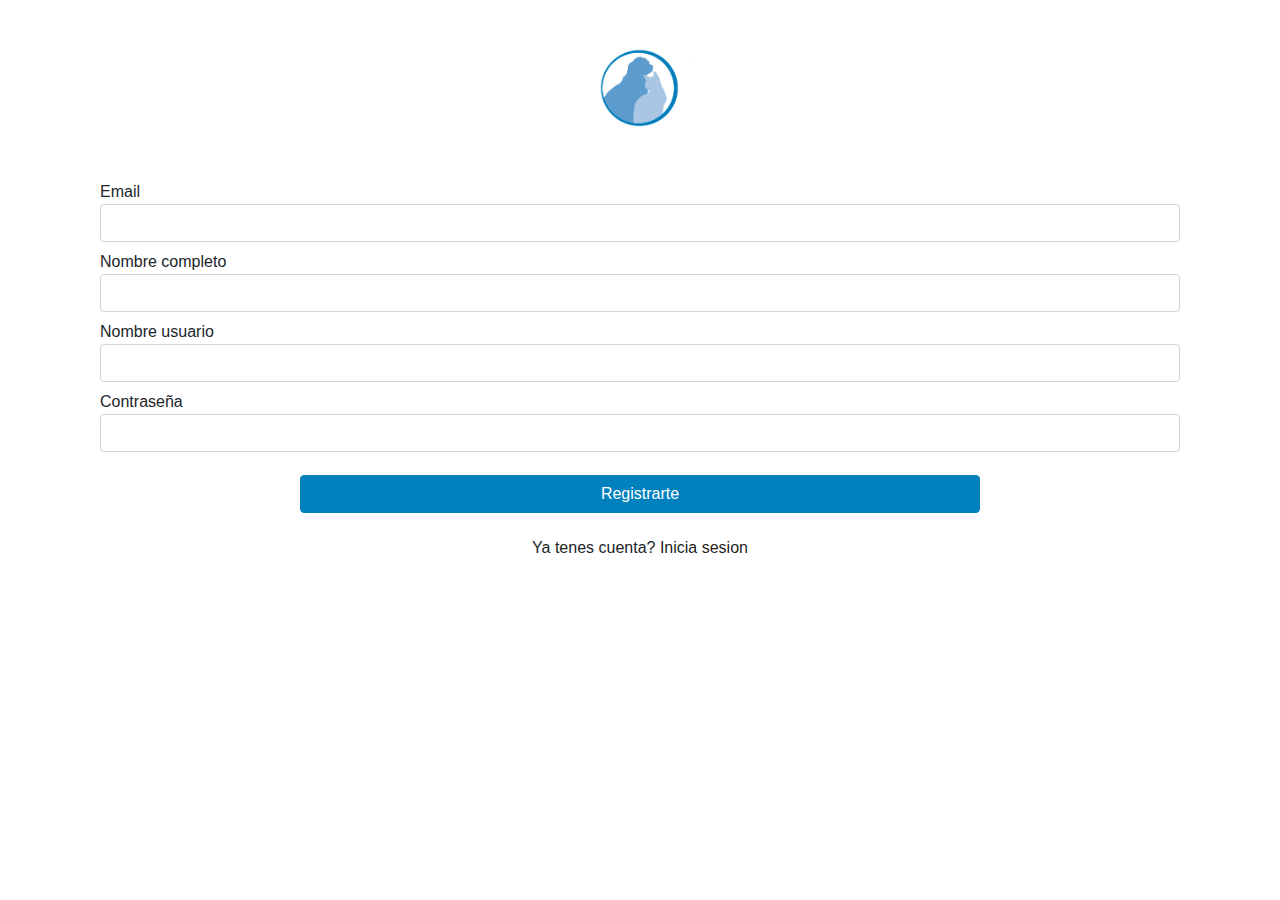
<file: register.html>
<!DOCTYPE html>
<html lang="en">
<head>
    <meta charset="UTF-8">
    <meta http-equiv="X-UA-Compatible" content="IE=edge">
    <meta name="viewport" content="width=device-width, initial-scale=1.0">
    <title>Register</title>
    <link rel="stylesheet" href="https://stackpath.bootstrapcdn.com/bootstrap/4.3.1/css/bootstrap.min.css" integrity="sha384-ggOyR0iXCbMQv3Xipma34MD+dH/1fQ784/j6cY/iJTQUOhcWr7x9JvoRxT2MZw1T" crossorigin="anonymous">
    <link rel="stylesheet" href="/css/style.css">
</head>
<body class="register">
  
    <img src="../img/logo.png" width="100px" height="100px" class="rounded mx-auto d-block logo-register" alt="">

    <div class="divRegister">

        
            <div class="inputsRegister">

                <div class="mb-2">
                    <label class="form-label">Email</label>
                    <input type="email" id="emailRegister" class="form-control" required>
                </div>
                <div class="mb-2">
                    <label class="form-label">Nombre completo</label>
                    <input type="text" id="nombreCompletoRegister" class="form-control" required>
                </div>
                <div class="mb-2">
                    <label  class="form-label">Nombre usuario</label>
                    <input type="text" id="usuarioRegister" class="form-control" required>
                </div>
                <div class="mb-2">
                    <label class="form-label">Contraseña</label>
                    <input type="password" id="contraseñaRegister" class="form-control" required>
                </div>
            </div>

            <div class="text-center" style="padding-top: 15px;">
                <button class="btn btn-primary btnRegistro" data-toggle="modal" data-target="#myModal">Registrarte</button>
            </div>

        <div id="myModal" class="modal fade" role="dialog">
            <div class="modal-dialog">
          
              <!-- Modal content-->
              <div class="modal-content" style="justify-content: center;">
                <div class="modal-header" style="align-items: center;">
                    <h4 class="p-2 flex-grow-1 nombre" >Confirmar datos</h4>
                  <button type="button" class="close" data-dismiss="modal" style="margin: 0;">&times;</button>

                </div>
                <div class="modal-body" style="height: 150px; margin: 0 10px;">
                  <p><span style="font-weight: bold;">Email:</span> pepe@gmail.com</p>
                  <p><span style="font-weight: bold;">Nombre completo:</span> Pedro Rodriguez</p>
                  <p><span style="font-weight: bold;">Nombre de usuario:</span> pepito</p>
                </div>
                <div class="modal-footer">
                  <button type="button" class="btn btn-default" data-dismiss="modal">Cancelar</button>
                  <a href="home.html"><button type="button" class="btn btn-primary" data-dismiss="modal" id="registrar">Registrarte</button></a>
                </div>
              </div>
          
            </div>
          </div>

        <h2 style="font-size: 1rem; text-align: center; padding-top: 25px;margin: 0;">Ya tenes cuenta? <a href="./login.html">Inicia sesion</a></h2>
        
    </div>
   
        <script src="../js/registro.js"></script> 
        <script src="https://code.jquery.com/jquery-3.3.1.slim.min.js" integrity="sha384-q8i/X+965DzO0rT7abK41JStQIAqVgRVzpbzo5smXKp4YfRvH+8abtTE1Pi6jizo" crossorigin="anonymous"></script>
        <script src="https://cdnjs.cloudflare.com/ajax/libs/popper.js/1.14.7/umd/popper.min.js" integrity="sha384-UO2eT0CpHqdSJQ6hJty5KVphtPhzWj9WO1clHTMGa3JDZwrnQq4sF86dIHNDz0W1" crossorigin="anonymous"></script>
        <script src="https://stackpath.bootstrapcdn.com/bootstrap/4.3.1/js/bootstrap.min.js" integrity="sha384-JjSmVgyd0p3pXB1rRibZUAYoIIy6OrQ6VrjIEaFf/nJGzIxFDsf4x0xIM+B07jRM" crossorigin="anonymous"></script>
        
    
</body>
</html>
</file>
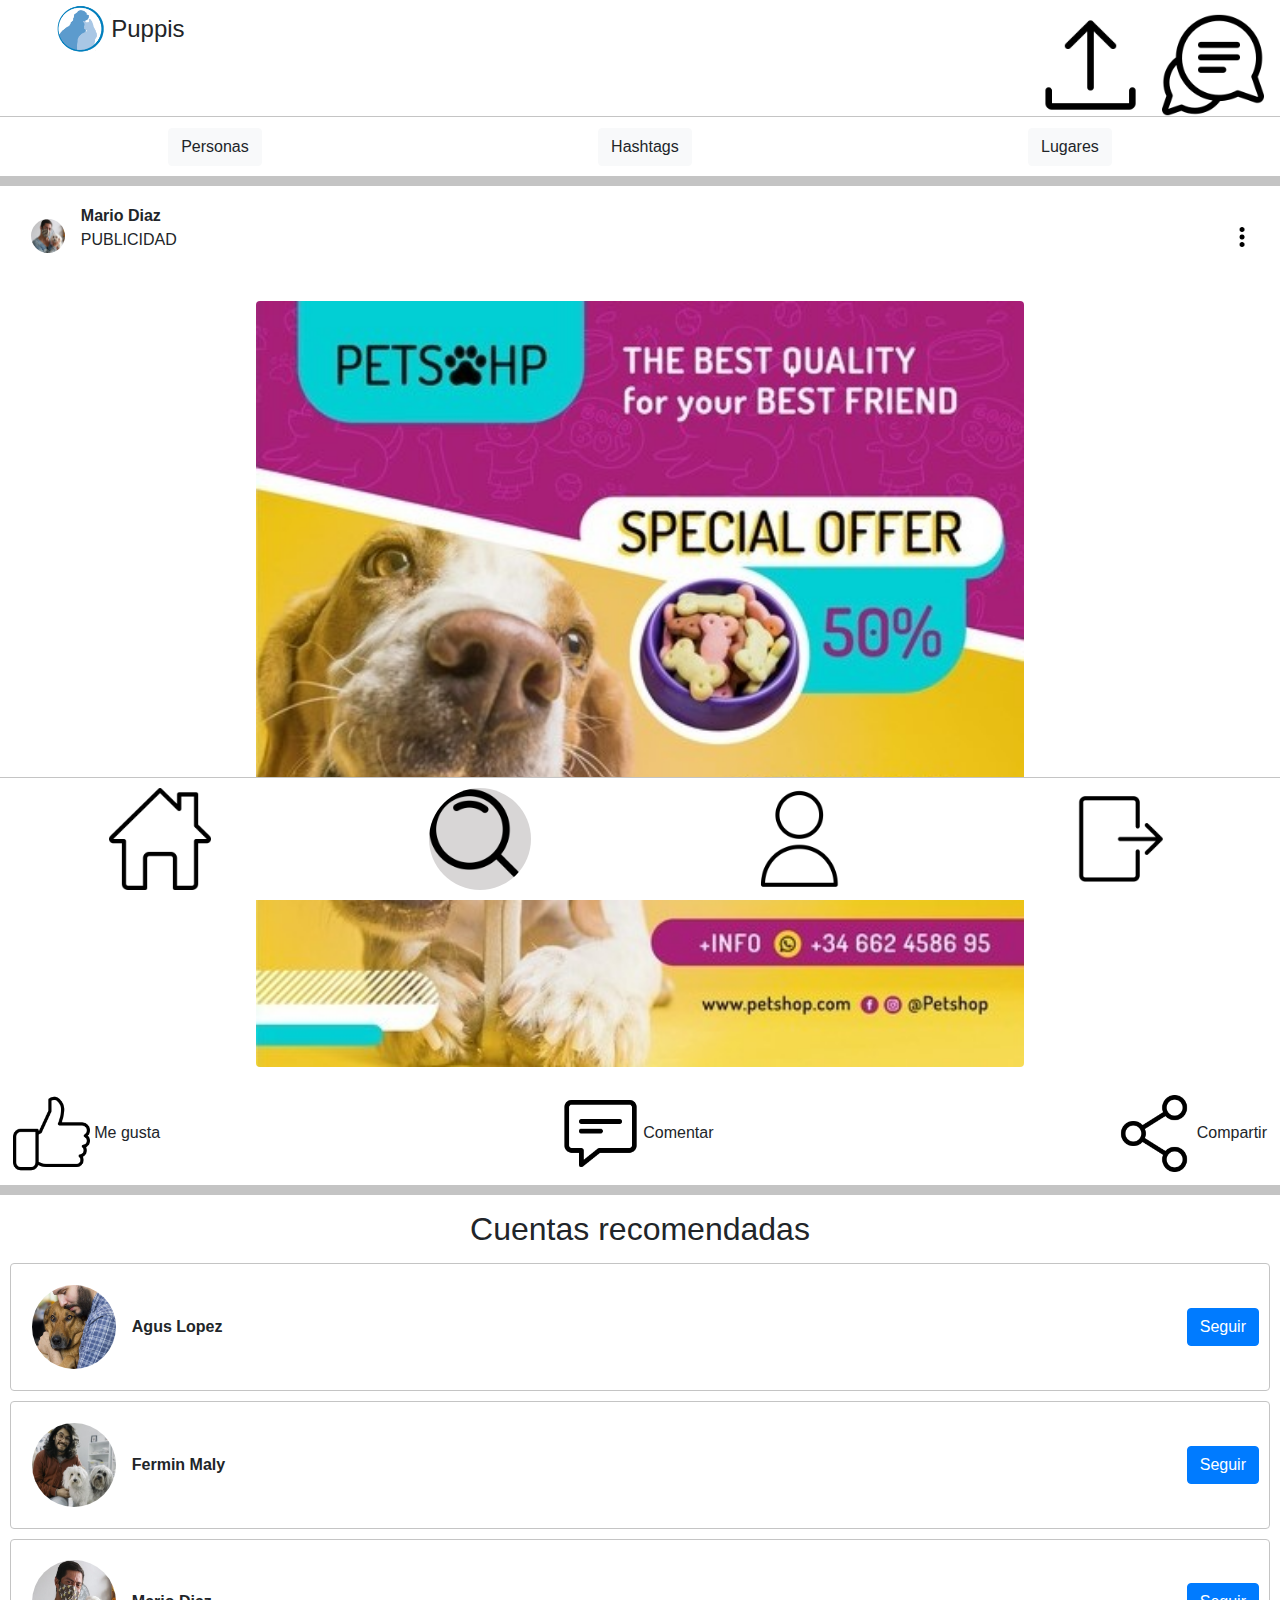
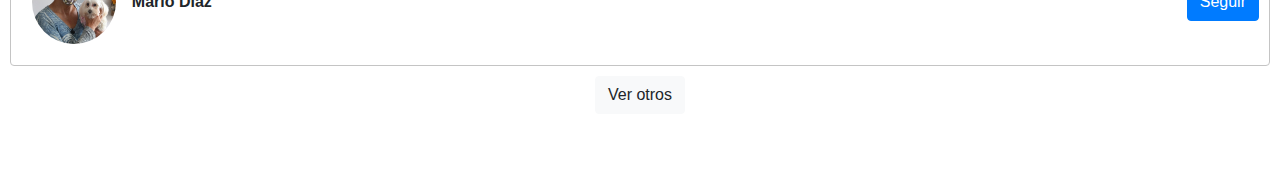
<file: html/busqueda.html>
<!DOCTYPE html>
<html lang="en">
<head>
    <meta charset="UTF-8">
    <meta http-equiv="X-UA-Compatible" content="IE=edge">
    <meta name="viewport" content="width=device-width, initial-scale=1.0">
    <link rel="stylesheet" href="https://stackpath.bootstrapcdn.com/bootstrap/4.3.1/css/bootstrap.min.css" integrity="sha384-ggOyR0iXCbMQv3Xipma34MD+dH/1fQ784/j6cY/iJTQUOhcWr7x9JvoRxT2MZw1T" crossorigin="anonymous">
    <link rel="stylesheet" href="../css/style.css">
    <title>Buscar</title>
</head>
<body>
    
    <header class="header-home">
        <div style="display: flex;">
            <img src="../img/logo.png" width="60px" height="60px" class="logo">
            <h4 style="margin-top: 15px;">Puppis</h4>
        </div>        <nav>
            <ul class="navbar"> 
                <li><img src="../img/publica.png" class="logo-publicar"></li>
            <!--TODO--><li><a href="chats.html"><img src="../img/message.png" class="logo-mensaje"></a></li>
            </ul>
        </nav>
    </header>


    <form class="buscador text-center">
        <input type="text" class="form-control input-buscar" id="input-buscar" placeholder="Buscar...">
    </form>

    <div class="filtros">
        <button class="btn btn-light" id="filtro-persona">Personas</button>
        <button class="btn btn-light" id="filtro-hashtag">Hashtags</button>
        <button class="btn btn-light" id="filtro-lugar">Lugares</button>
    </div>


    <div  id="personas" style="display: none;">
        <div class="d-flex recomendada rounded" id="" style=" border: none;">
            <img src="../img/animal4.jpg" id="foto1" width="70px" height="70px" class="rounded-circle z-depth-2 mr-auto p-2 foto-perfil" alt="">
            <p class="p-2 flex-grow-1 nombre" id="nombre1">Agus Lopez</p>
        </div>
        <div class="d-flex recomendada rounded" id="" style=" border: none;">
            <img src="../img/animal3.jpg" id="foto1" width="70px" height="70px" class="rounded-circle z-depth-2 mr-auto p-2 foto-perfil" alt="">
            <p class="p-2 flex-grow-1 nombre" id="nombre1">Agus Ramirez</p>
        </div>
        <div class="d-flex recomendada rounded" id="" style=" border: none;">
            <img src="../img/animal2.jfif" id="foto1" width="70px" height="70px"  class="rounded-circle z-depth-2 mr-auto p-2 foto-perfil" alt="">
            <p class="p-2 flex-grow-1 nombre" id="nombre1">Agustin F</p>
        </div>
        <div class="d-flex recomendada rounded" id="" style=" border: none;">
            <img src="../img/animal5.jpg" id="foto1" width="70px" height="70px"  class="rounded-circle z-depth-2 mr-auto p-2 foto-perfil" alt="">
            <p class="p-2 flex-grow-1 nombre" id="nombre1">Aguss_</p>
        </div>
        <div class="d-flex recomendada rounded" id="" style=" border: none;">
            <img src="../img/gatito.jpg" id="foto1" width="70px" height="70px"  class="rounded-circle z-depth-2 mr-auto p-2 foto-perfil" alt="">
            <p class="p-2 flex-grow-1 nombre" id="nombre1">Agustina D</p>
        </div>
        <div class="d-flex recomendada rounded" id="" style=" border: none;">
            <img src="../img/perfil1.jpg" id="foto1" width="70px" height="70px"  class="rounded-circle z-depth-2 mr-auto p-2 foto-perfil" alt="">
            <p class="p-2 flex-grow-1 nombre" id="nombre1">Agus P</p>
        </div>
        <div class="d-flex recomendada rounded" id="" style=" border: none;">
            <img src="../img/persona1.png" id="foto1" width="70px" height="70px"  class="rounded-circle z-depth-2 mr-auto p-2 foto-perfil" alt="">
            <p class="p-2 flex-grow-1 nombre" id="nombre1">Agus S</p>
        </div>
    </div>


    <div  id="hashtags" style="display: none;">
        <div class="d-flex recomendada rounded" id="" style=" border: none;">
            <img src="../img/hashtag2.png" id="foto1" width="50px" height="50px"  class="rounded-circle z-depth-2 mr-auto p-2 foto-perfil" alt="">
            <p class="p-2 flex-grow-1 nombre" id="nombre1">#tandil</p>
        </div>
        <div class="d-flex recomendada rounded" id="" style=" border: none;">
            <img src="../img/hashtag2.png" id="foto1" width="50px" height="50px"  class="rounded-circle z-depth-2 mr-auto p-2 foto-perfil" alt="">
            <p class="p-2 flex-grow-1 nombre" id="nombre1">#tandillugarsoñado</p>
        </div>
        <div class="d-flex recomendada rounded" id="" style=" border: none;">
            <img src="../img/hashtag2.png" id="foto1" width="50px" height="50px"  class="rounded-circle z-depth-2 mr-auto p-2 foto-perfil" alt="">
            <p class="p-2 flex-grow-1 nombre" id="nombre1">#tandilturismo</p>
        </div>
        <div class="d-flex recomendada rounded" id="" style=" border: none;">
            <img src="../img/hashtag2.png" id="foto1" width="50px" height="50px"  class="rounded-circle z-depth-2 mr-auto p-2 foto-perfil" alt="">
            <p class="p-2 flex-grow-1 nombre" id="nombre1">#tandilcabañas</p>
        </div>
        <div class="d-flex recomendada rounded" id="" style=" border: none;">
            <img src="../img/hashtag2.png" id="foto1" width="50px" height="50px"  class="rounded-circle z-depth-2 mr-auto p-2 foto-perfil" alt="">
            <p class="p-2 flex-grow-1 nombre" id="nombre1">#tandilcuelga</p>
        </div>
        <div class="d-flex recomendada rounded" id="" style=" border: none;">
            <img src="../img/hashtag2.png" id="foto1" width="50px" height="50px"  class="rounded-circle z-depth-2 mr-auto p-2 foto-perfil" alt="">
            <p class="p-2 flex-grow-1 nombre" id="nombre1">#tandilcity</p>
        </div>
        <div class="d-flex recomendada rounded" id="" style=" border: none;">
            <img src="../img/hashtag2.png" id="foto1" width="50px" height="50px"  class="rounded-circle z-depth-2 mr-auto p-2 foto-perfil" alt="">
            <p class="p-2 flex-grow-1 nombre" id="nombre1">#tandilmap</p>
        </div>
        <div class="d-flex recomendada rounded" id="" style=" border: none;">
            <img src="../img/hashtag2.png" id="foto1" width="50px" height="50px"  class="rounded-circle z-depth-2 mr-auto p-2 foto-perfil" alt="">
            <p class="p-2 flex-grow-1 nombre" id="nombre1">#tandileleco</p>
        </div>
        <div class="d-flex recomendada rounded" id="" style=" border: none;">
            <img src="../img/hashtag2.png" id="foto1" width="50px" height="50px"  class="rounded-circle z-depth-2 mr-auto p-2 foto-perfil" alt="">
            <p class="p-2 flex-grow-1 nombre" id="nombre1">#tandildecoracion</p>
        </div>
        
    </div>

    <div id="lugares" style="display: none;">
        <div class="d-flex recomendada rounded" id="" style=" border: none;">
            <img src="../img/ubicacion.png" id="foto1" width="50px" height="50px"  class="rounded-circle z-depth-2 mr-auto p-2 foto-perfil" alt="">
            <p class="p-2 flex-grow-1 nombre" id="nombre1">Cerveceria Harriz</p>
        </div>
        <div class="d-flex recomendada rounded" id="" style=" border: none;">
            <img src="../img/ubicacion.png" id="foto1" width="50px" height="50px"  class="rounded-circle z-depth-2 mr-auto p-2 foto-perfil" alt="">
            <p class="p-2 flex-grow-1 nombre" id="nombre1">Gluck Cerveceria - Tandil</p>
        </div>
        <div class="d-flex recomendada rounded" id="" style=" border: none;">
            <img src="../img/ubicacion.png" id="foto1" width="50px" height="50px"  class="rounded-circle z-depth-2 mr-auto p-2 foto-perfil" alt="">
            <p class="p-2 flex-grow-1 nombre" id="nombre1">Tandilia Cerveceria Boutique</p>
        </div>
        <div class="d-flex recomendada rounded" id="" style=" border: none;">
            <img src="../img/ubicacion.png" id="foto1" width="50px" height="50px"  class="rounded-circle z-depth-2 mr-auto p-2 foto-perfil" alt="">
            <p class="p-2 flex-grow-1 nombre" id="nombre1">Cerveceria Antares</p>
        </div>
        <div class="d-flex recomendada rounded" id="" style=" border: none;">
            <img src="../img/ubicacion.png" id="foto1" width="50px" height="50px"  class="rounded-circle z-depth-2 mr-auto p-2 foto-perfil" alt="">
            <p class="p-2 flex-grow-1 nombre" id="nombre1">Cerveceria Patagonia</p>
        </div>
        <div class="d-flex recomendada rounded" id="" style=" border: none;">
            <img src="../img/ubicacion.png" id="foto1" width="50px" height="50px"  class="rounded-circle z-depth-2 mr-auto p-2 foto-perfil" alt="">
            <p class="p-2 flex-grow-1 nombre" id="nombre1">Cerveceria Kunstmann</p>
        </div>
        <div class="d-flex recomendada rounded" id="" style=" border: none;">
            <img src="../img/ubicacion.png" id="foto1" width="50px" height="50px"  class="rounded-circle z-depth-2 mr-auto p-2 foto-perfil" alt="">
            <p class="p-2 flex-grow-1 nombre" id="nombre1">Cerveceria Tacuara</p>
        </div>
        <div class="d-flex recomendada rounded" id="" style=" border: none;">
            <img src="../img/ubicacion.png" id="foto1" width="50px" height="50px"  class="rounded-circle z-depth-2 mr-auto p-2 foto-perfil" alt="">
            <p class="p-2 flex-grow-1 nombre" id="nombre1">Cerveceria Jooks</p>
        </div>
        <div class="d-flex recomendada rounded" id="" style=" border: none;">
            <img src="../img/ubicacion.png" id="foto1" width="50px" height="50px"  class="rounded-circle z-depth-2 mr-auto p-2 foto-perfil" alt="">
            <p class="p-2 flex-grow-1 nombre" id="nombre1">Cerveceria Prinston</p>
        </div>
    </div>



    <div id="regular-flow" >
        <section class="publicaciones">
            <article style="border-top: 10px #C4C4C4 solid; margin-top: 10px;">
                
                <div class="d-flex pub-1">
                    <img src="../img/animal3.jpg" width="50px" height="50px" class="rounded-circle z-depth-2 mr-auto p-2 foto-perfil" alt="">
                    
                    <div class="p-2 flex-grow-1">
                        <p class="nombre">Mario Diaz</p>
                        <p class="font-weight-light">PUBLICIDAD</p>
                    </div>
                    
                    <button class="p-2 btn-options" ><img src="../img/opciones.png" class="logo-options"></button>
                </div>
        
                <div class="text-center">
                    <img src="../img/publicidad3.jpg" class="publicidad rounded">
                </div> 
                
                <ul class="list-group list-group-horizontal d-flex justify-content-between interacciones"> 
                    <li><img src="../img/like.png" class="logo-like"> Me gusta</li>
                    <li><img src="../img/comment.png" class="logo-comment"> Comentar</li>
                    <li><img src="../img/share.png" class="logo-share"> Compartir</li>
                </ul>
            </article>
        </section>
    

        <article>
            <h2 class="titulo-cuentas">Cuentas recomendadas</h2>
            <div id="cuentas1">
                <div class="d-flex recomendada rounded" id="rec1">
                    <img src="../img/animal4.jpg" id="foto1" width="100px" height="100px" class="rounded-circle z-depth-2 mr-auto p-2 foto-perfil" alt="">
                    <p class="p-2 flex-grow-1 nombre" id="nombre1">Agus Lopez</p>
                    <button class="btn btn-primary" id="seguir1"><p id="text1" style="padding: 0; margin: 0%;">Seguir</p> </button>
                </div>
                <div class="d-flex recomendada rounded" id="rec2">
                    <img src="../img/animal2.jfif" width="100px" height="100px" class="rounded-circle z-depth-2 mr-auto p-2 foto-perfil" id="img-perfil1" alt="">
                    <p class="p-2 flex-grow-1 nombre">Fermin Maly</p>
                    <button class="btn btn-primary" id="seguir2"><p id="text2" style="padding: 0; margin: 0%;">Seguir</p></button>
                </div>
                <div class="d-flex recomendada rounded" id="rec3" >
                    <img src="../img/animal3.jpg" width="100px" height="100px" class="rounded-circle z-depth-2 mr-auto p-2 foto-perfil" alt="">
                    <p class="p-2 flex-grow-1 nombre">Mario Diaz</p>
                    <button class="btn btn-primary" id="seguir3"><p id="text3" style="padding: 0; margin: 0%;">Seguir</p> </button>
                </div>
        
                <div style="margin-bottom: 70px;" class="text-center">
                    <button class="btn btn-light" id="btn-ver-mas">Ver otros</button>
                </div>
        
            </div>
            

            <div style="display: none;" id="cuentas2">
                <div class="d-flex recomendada rounded"  id="rec4">
                    <img src="../img/animal5.jpg" width="100px" height="100px" class="rounded-circle z-depth-2 mr-auto p-2 foto-perfil" alt="">
                    <p class="p-2 flex-grow-1 nombre">Carlos Hernandez</p>
                    <button class="btn btn-primary" id="seguir4"><p id="text4" style="padding: 0; margin: 0%;">Seguir</p> </button>
                </div>
                <div class="d-flex recomendada rounded " id="rec5">
                    <img src="../img/animal3.jpg" width="100px" height="100px" class="rounded-circle z-depth-2 mr-auto p-2 foto-perfil" alt="">
                    <p class="p-2 flex-grow-1 nombre">Mariela Gomez</p>
                    <button class="btn btn-primary" id="seguir5"><p id="text5" style="padding: 0; margin: 0%;">Seguir</p></button>
                </div>
                <div class="d-flex recomendada rounded " id="rec6" >
                    <img src="../img/persona1.png" width="100px" height="100px" class="rounded-circle z-depth-2 mr-auto p-2 foto-perfil" alt="">
                    <p class="p-2 flex-grow-1 nombre"> Diaz</p>
                    <button class="btn btn-primary" id="seguir6"><p id="text6" style="padding: 0; margin: 0%;">Seguir</p> </button>
                </div>

                <div style="margin-bottom: 70px;" class="text-center">
                    <button class="btn btn-light" id="btn-ver-mas2">Ver otros</button>
                </div>
            </div>
            

        </article>

    </div>

    <footer class="footer-home">
        <nav>
            <a href="home.html"><img src="../img/home.png" class="logo-home"></a>
            <a href="busqueda.html"><img src="../img/lupa.png" class="logo-lupa rounded-circle" style="background-color: rgb(216, 214, 214);"> </a>
            <a href=""><img src="../img/persona.png" class="logo-persona"></a>
            <a href="login.html"><img src="../img/log-out.png" class="log-out"></a>
        </nav>
    </footer>    

    <script src="../js/busqueda.js"></script>
</body>
</html>
</file>
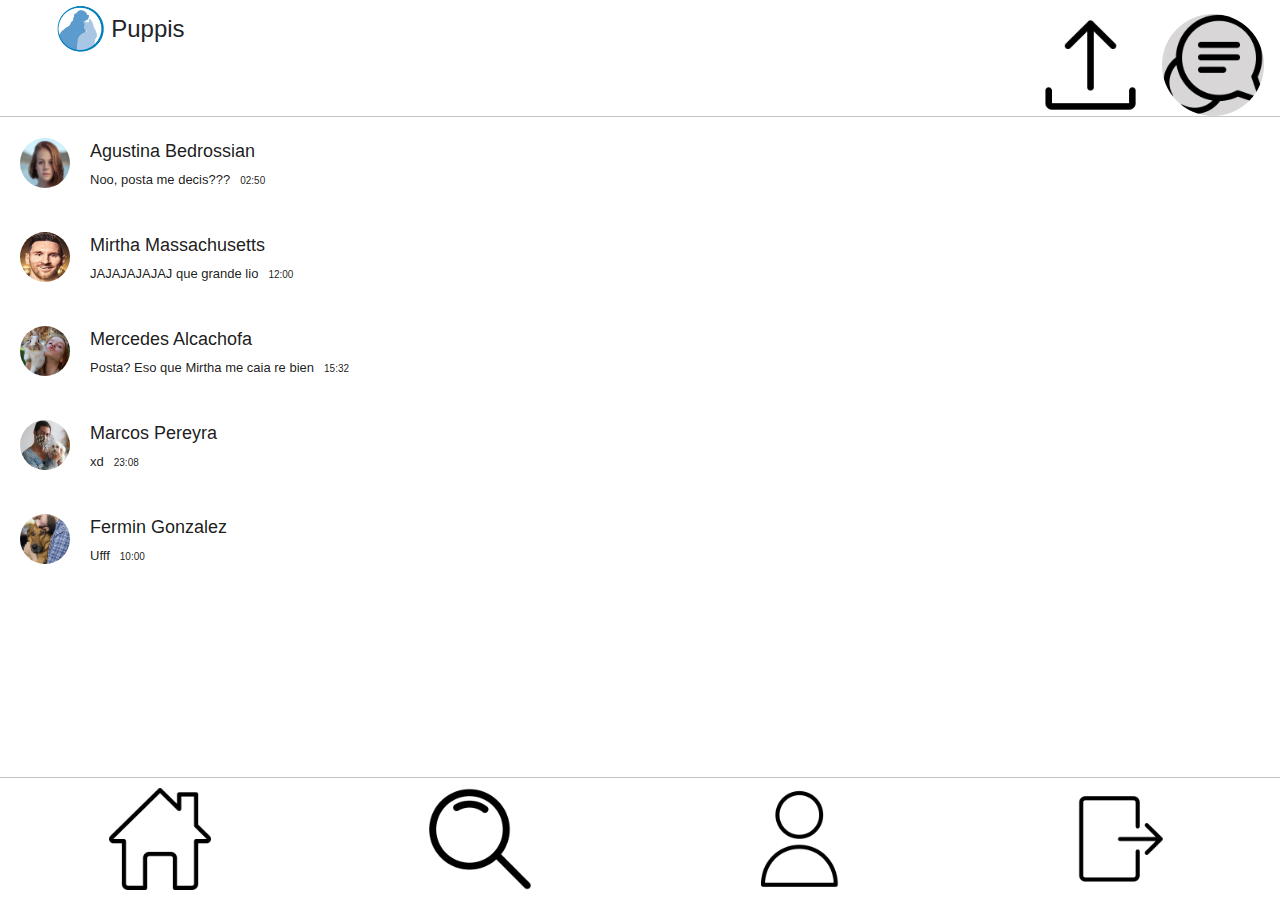
<file: html/chats.html>
<!DOCTYPE html>
<html lang="en">
<head>
    <meta charset="UTF-8">
    <meta http-equiv="X-UA-Compatible" content="IE=edge">
    <meta name="viewport" content="width=device-width, initial-scale=1.0">
    <title>Chats</title>
    <link rel="stylesheet" href="https://stackpath.bootstrapcdn.com/bootstrap/4.3.1/css/bootstrap.min.css" integrity="sha384-ggOyR0iXCbMQv3Xipma34MD+dH/1fQ784/j6cY/iJTQUOhcWr7x9JvoRxT2MZw1T" crossorigin="anonymous">
    <link rel="stylesheet" href="/css/style.css">
</head>
<body>

    <header class="header-home">
      <div style="display: flex;">
        <img src="../img/logo.png" width="60px" height="60px" class="logo">
        <h4 style="margin-top: 15px;">Puppis</h4>
    </div>      <nav>
          <ul class="navbar"> 
              <li><img src="../img/publica.png" class="logo-publicar"></li>
          <!--TODO--><li><a href="chats.html"><img src="../img/message.png" class="logo-mensaje rounded-circle" style="background-color: rgb(216, 214, 214);"></a></li>
          </ul>
      </nav>
    </header>

    <footer class="footer-home">
      <nav>
          <a href="home.html"><img src="../img/home.png" class="logo-home"></a>
          <a href="busqueda.html"><img src="../img/lupa.png" class="logo-lupa"> </a>
          <a href=""><img src="../img/persona.png" class="logo-persona"></a>
          <a href="login.html"><img src="../img/log-out.png" class="log-out"></a>
      </nav>
  </footer>   

  <form class="buscador text-center"  style="margin-top: 70px;">
    <input type="text" class="form-control input-buscar" placeholder="Buscar...">
  </form>

    <section class="chats">
      <div class="chat">
        <a href="chatIndividual.html" style="padding: 20px;"><img src="/img/persona1.png" width="50px" height="50px" class="rounded-circle"></a>
        <div class="chatText">
          <a href="chatIndividual.html">Agustina Bedrossian <br> <span style="font-size: small;">Noo, posta me decis???</span><span style="font-size: x-small; padding: 10px;">02:50</span></a> 
        </div>
      </div>
      <div class="chat">
        <a href="" style="padding: 20px;"><img src="/img/persona2.jpg" width="50px" height="50px" class="rounded-circle"></a>
        <div class="chatText">
          <a href="">Mirtha Massachusetts <br> <span style="font-size: small;">JAJAJAJAJAJ que grande lio</span><span style="font-size: x-small; padding: 10px;">12:00</span></a>
        </div>
      </div>
      <div class="chat">
        <a href="" style="padding: 20px;"><img src="/img/animal5.jpg" width="50px" height="50px" class="rounded-circle"></a>
        <div class="chatText">
          <a href="">Mercedes Alcachofa<br><span style="font-size: small;">Posta? Eso que Mirtha me caia re bien</span><span style="font-size: x-small; padding: 10px;">15:32</span></a>
        </div>
      </div>
      <div class="chat">
        <a href="" style="padding: 20px;"><img src="/img/animal3.jpg" width="50px" height="50px" class="rounded-circle"></a>
        <div class="chatText">
          <a href="">Marcos Pereyra<br><span style="font-size: small;">xd</span><span style="font-size: x-small; padding: 10px;">23:08</span></a>
        </div>
      </div>
      <div class="chat">
        <a href="" style="padding: 20px;"><img src="/img/animal4.jpg" width="50px" height="50px" class="rounded-circle"></a>
        <div class="chatText">
          <a href="">Fermin Gonzalez<br><span style="font-size: small;">Ufff</span><span style="font-size: x-small; padding: 10px;">10:00</span></a>
        </div>
      </div>
    </section>
</body>
</html>
</file>
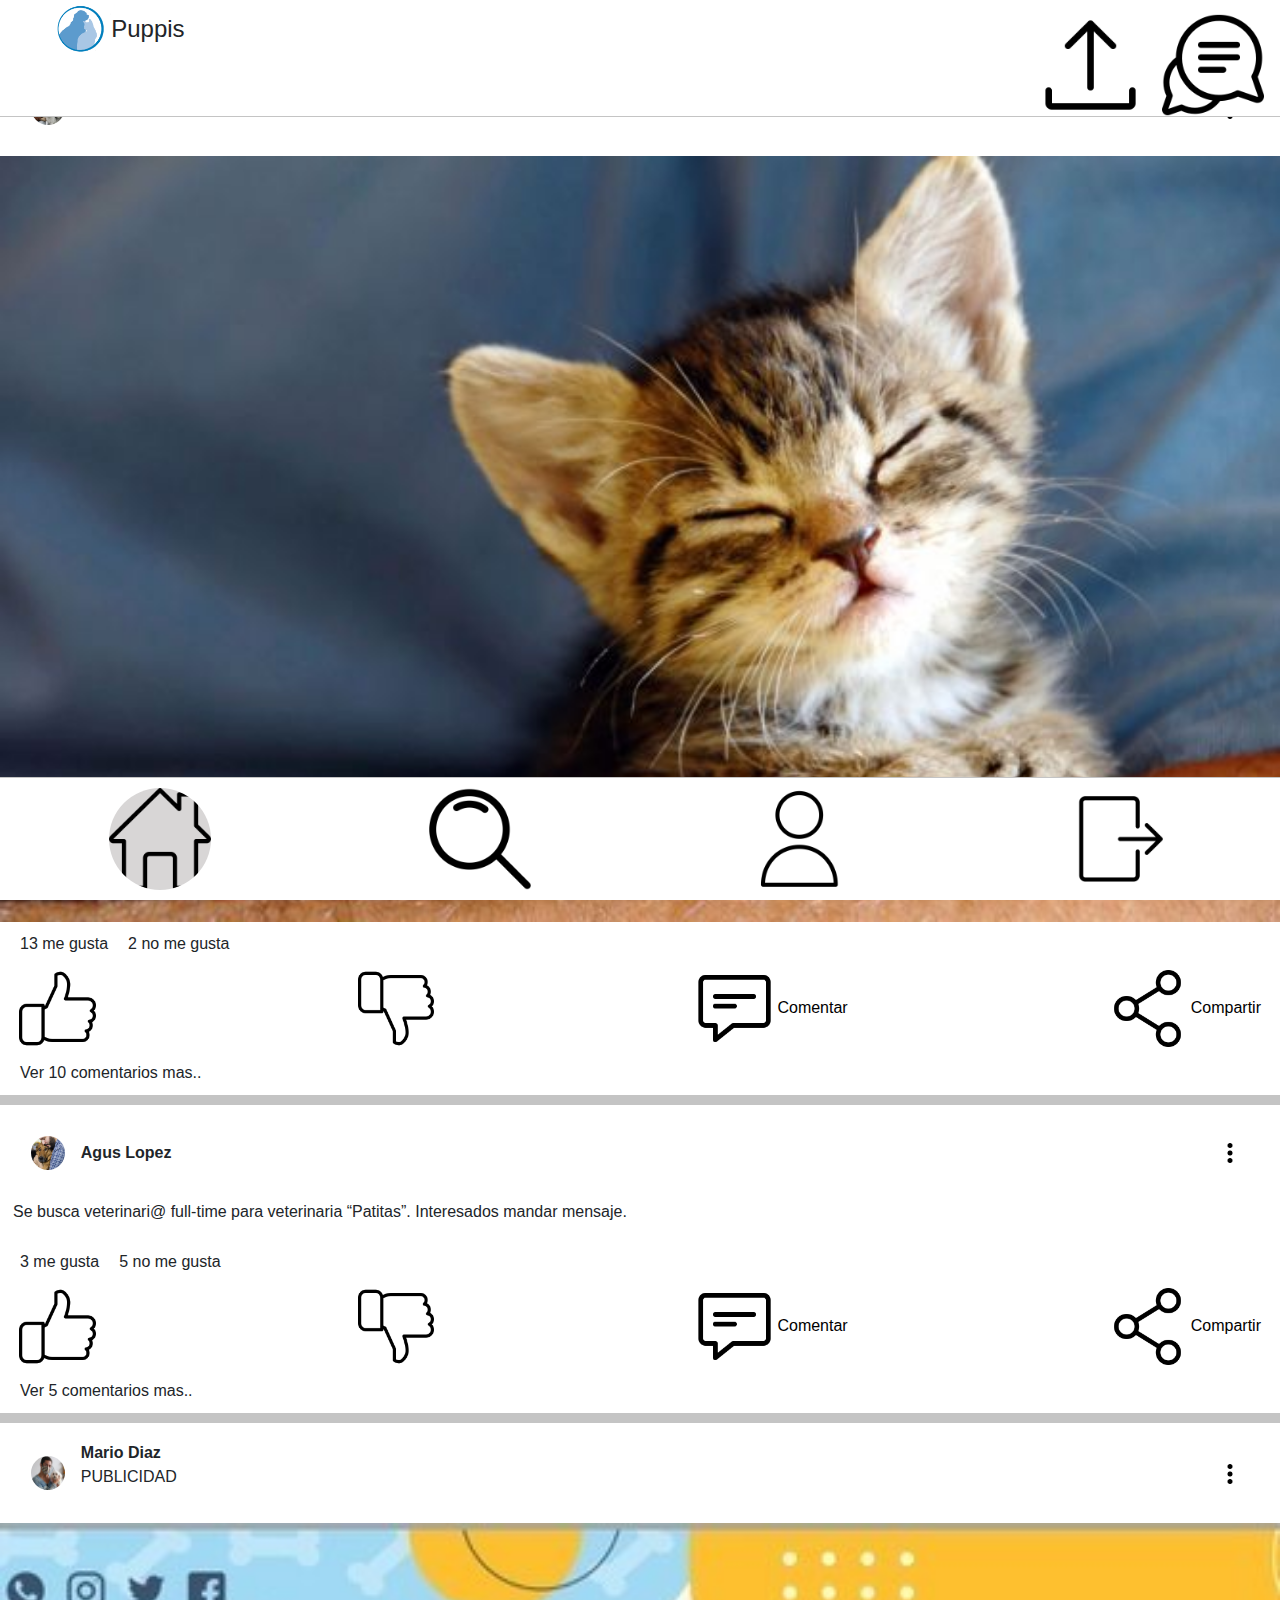
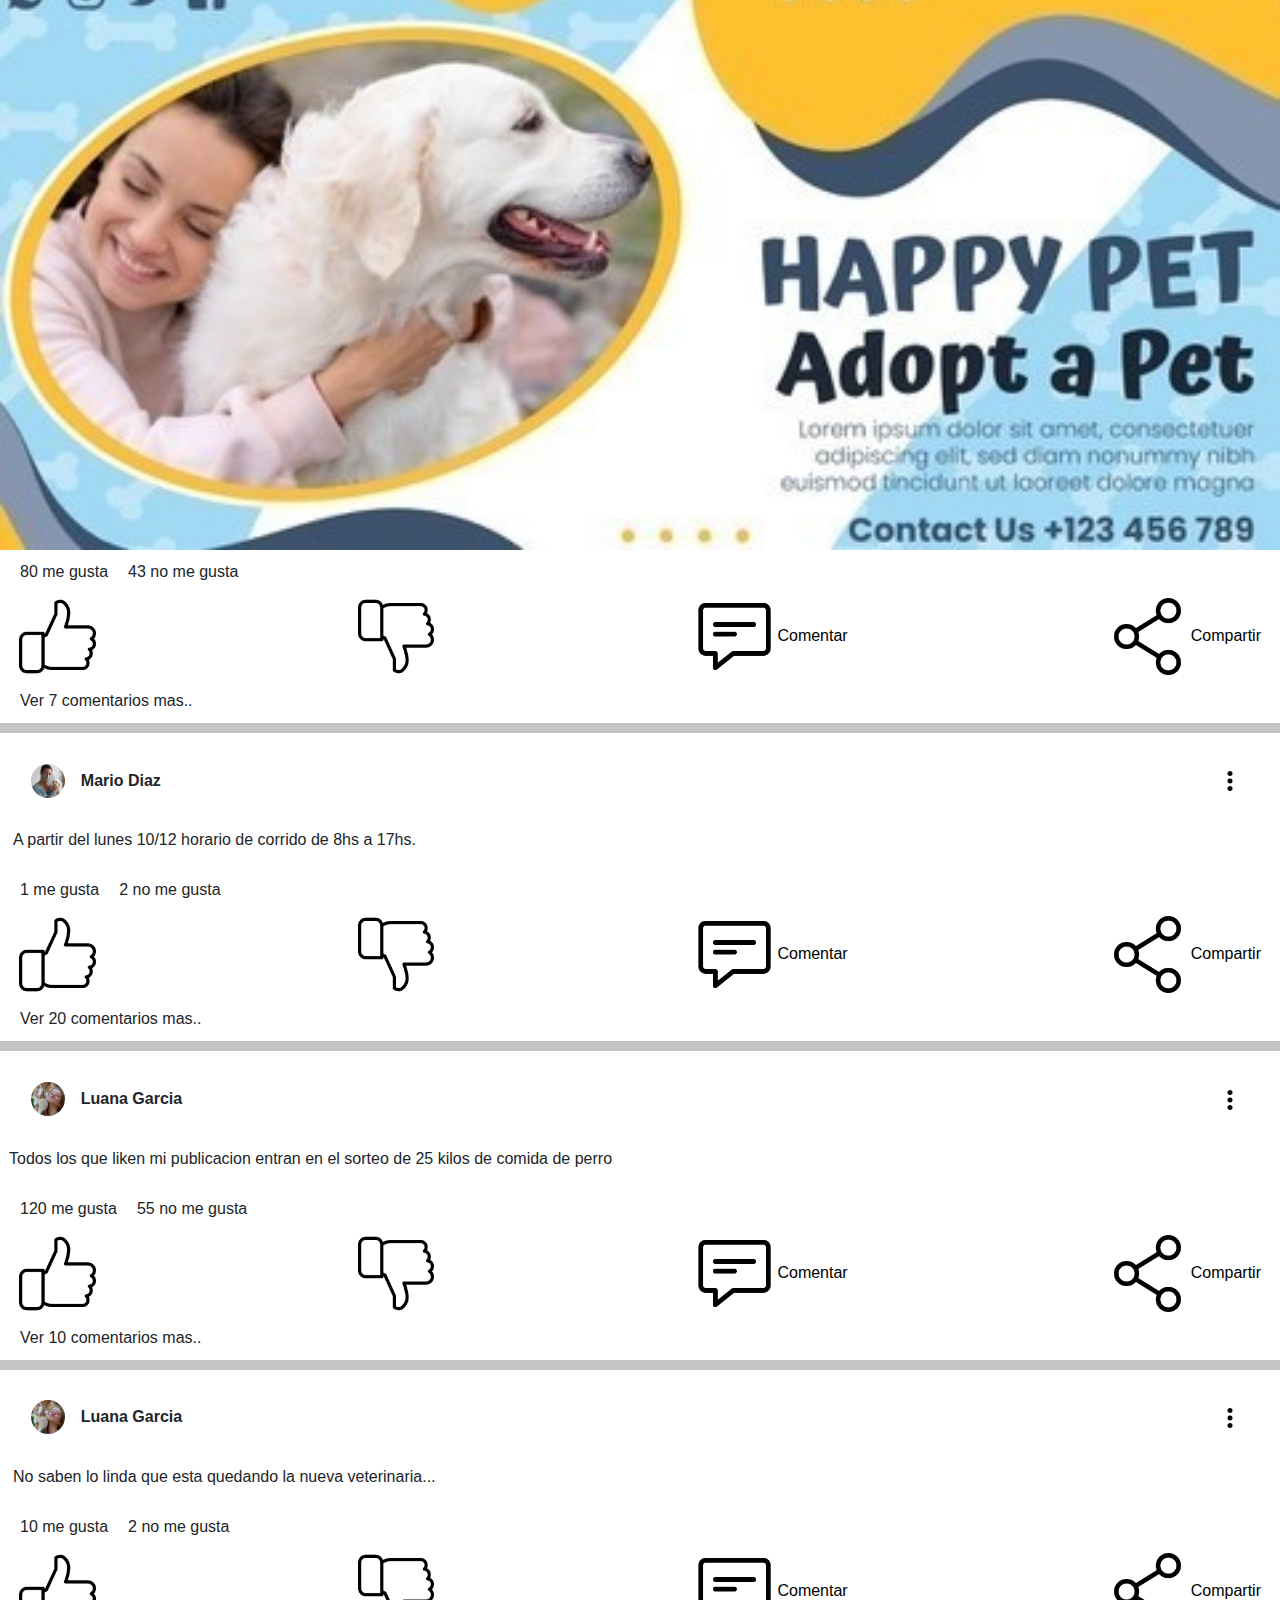
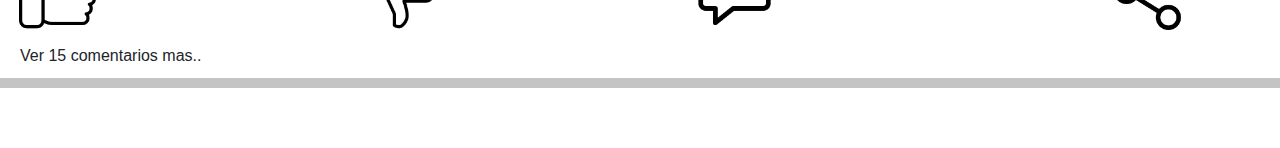
<file: html/home.html>
<!DOCTYPE html>
<html lang="en">
<head>
    <meta charset="UTF-8">
    <meta http-equiv="X-UA-Compatible" content="IE=edge">
    <meta name="viewport" content="width=device-width, initial-scale=1.0">
    <link rel="stylesheet" href="https://stackpath.bootstrapcdn.com/bootstrap/4.3.1/css/bootstrap.min.css" integrity="sha384-ggOyR0iXCbMQv3Xipma34MD+dH/1fQ784/j6cY/iJTQUOhcWr7x9JvoRxT2MZw1T" crossorigin="anonymous">
    <link rel="stylesheet" href="../css/style.css">
    <title>Inicio</title>
</head>
<body class="body-home">

    <header class="header-home">
        
        <div style="display: flex;">
            <img src="../img/logo.png" width="60px" height="60px" class="logo">
            <h4 style="margin-top: 15px;">Puppis</h4>
        </div>
        
        <nav>
            <ul class="navbar"> 
                <li><img src="../img/publica.png" class="logo-publicar"></li>
            <!--TODO--><li><a href="chats.html"><img src="../img/message.png" class="logo-mensaje"></a></li>
            </ul>
        </nav>
    </header>

    <footer class="footer-home">
        <nav>
            <a href="home.html"><img src="../img/home.png" class="logo-home rounded-circle" style="background-color: rgb(216, 214, 214);"></a>
            <a href="busqueda.html"><img src="../img/lupa.png" class="logo-lupa"> </a>
            <a href=""><img src="../img/persona.png" class="logo-persona"></a>
            <a href="login.html"><img src="../img/log-out.png" class="log-out"></a>
        </nav>
    </footer>    

    <section class="publicaciones">
        
        <article class="article1">
            <div class="d-flex pub-1">
                <img src="../img/animal2.jfif" width="50px" height="50px" class="rounded-circle z-depth-2 mr-auto p-2 foto-perfil" alt="">
                <p class="p-2 flex-grow-1 nombre" >Fermin Maly</p>
                
            
                <div class="dropdown p-2">
                    <button class="btn btn-options" type="button" id="dropdownMenuButton" data-toggle="dropdown" aria-haspopup="true" aria-expanded="false">
                        <img src="../img/opciones.png" class="logo-options">
                    </button>
                    <div class="dropdown-menu dropdown-menu-right" aria-labelledby="dropdownMenuButton">
                      <a class="dropdown-item" href="#" style="color: red;">Eliminar</a>
                      <a class="dropdown-item" href="#">Editar</a>
                      <a class="dropdown-item" href="#">Publicitar</a>
                      <a class="dropdown-item" href="#">Copiar enlace</a>
                    </div>
                </div>
            
            </div>
            

            <img src="../img/gatito.jpg" width="100%" alt="">
            
            <div style="display: flex;">
                <p style="margin: 10px 0 0 20px;" id="mgsPublicacion1">13 me gusta</p>
                <p style="margin: 10px 0 0 20px;" id="dismgsPublicacion1">2 no me gusta</p>
            </div>
            <ul class="list-group list-group-horizontal d-flex justify-content-between interacciones"> 
                <button  id="btn-like1"><img src="../img/like.png" class="logo-like" id="img-like1"></button>
                <button  id="btn-dislike1"><img src="../img/dislike.png" style="rotate: 180%;" class="logo-like" id="img-dislike1"></button>
                <button id="btn-comment1"><img src="../img/comment.png" class="logo-comment" id="img-comment1"> Comentar</button>
                
                <button  id="btn-share1"  data-toggle="modal" data-target="#myModal"><img src="../img/share.png" class="logo-share" id="img-share1"> Compartir</button>
                
                <div id="myModal" class="modal fade" role="dialog">
                    <div class="modal-dialog">
                  
                      <!-- Modal content-->
                      <div class="modal-content" style="justify-content: center;">
                        <div class="modal-header" style="align-items: center;">
                            <img src="../img/animal2.jfif" width="50px" height="50px" class="rounded-circle z-depth-2 mr-auto p-2 foto-perfil" alt="">
                            <p class="p-2 flex-grow-1 nombre" >Fermin Maly</p>
                          <button type="button" class="close" data-dismiss="modal" style="margin: 0;">&times;</button>

                        </div>
                        <div class="modal-body" style="height: 150px; margin: 0 10px;">
                          <input type="text" style="margin-top: 20px; width: 300px; border: none;" placeholder="Haz un comentario...">
                        </div>
                        <div class="modal-footer">
                          <button type="button" class="btn btn-default" data-dismiss="modal">Cancelar</button>
                          <button type="button" class="btn btn-primary" data-dismiss="modal">Compartir</button>
                        </div>
                      </div>
                  
                    </div>
                  </div>
            </ul>

            <div id="comentarioFoto1" style="display: none;">
                <a href="chatIndividual.html" style="padding: 20px;"><img src="/img/animal2.jfif" width="50px" height="50px" class="rounded-circle"></a>
                <a href="chatIndividual.html" style="margin-top: 20px;">Fermin Maly</a>
                <p style="margin: 45px 0 0 -86px;" id="comentario1"></p>
            </div>
            <p  style="margin: 0 0 10px 20px;">Ver 10 comentarios mas..</p>

            <div style="margin: 0 5% 10px 5%;">
                <input type="text" class="form-control input-comment" id="coment1" placeholder="Comentar..." aria-label="Comentario" >
            </div>

        </article>


        <article>
            <div class="d-flex pub-1">
                <img src="../img/animal4.jpg" width="50px" height="50px" class="rounded-circle z-depth-2 mr-auto p-2 foto-perfil" alt="">
                <p class="p-2 flex-grow-1 nombre">Agus Lopez</p>
                <div class="dropdown p-2">
                    <button class="btn btn-options" type="button" id="dropdownMenuButton" data-toggle="dropdown" aria-haspopup="true" aria-expanded="false">
                        <img src="../img/opciones.png" class="logo-options">
                    </button>
                    <div class="dropdown-menu dropdown-menu-right" aria-labelledby="dropdownMenuButton">
                      <a class="dropdown-item" href="#">Denunciar</a>
                      <a class="dropdown-item" href="#">Ocultar</a>
                      <a class="dropdown-item" href="#">Dejar de seguir</a>
                      <a class="dropdown-item" href="#">Copiar enlace</a>
                    </div>
                </div>            
            </div>
    
            <p class="text">Se busca veterinari@ full-time para veterinaria
                “Patitas”. Interesados mandar mensaje.</p>
                
                <div style="display: flex;">
                    <p style="margin: 10px 0 0 20px;"id="mgsPublicacion2">3 me gusta</p>
                    <p style="margin: 10px 0 0 20px;" id="dismgsPublicacion2">5 no me gusta</p>
                </div>
                

                <ul class="list-group list-group-horizontal d-flex justify-content-between interacciones"> 
                    <button  id="btn-like2"><img src="../img/like.png" class="logo-like" id="img-like2"></button>
                    <button  id="btn-dislike2"><img src="../img/dislike.png" style="rotate: 180%;" class="logo-like" id="img-dislike2"></button>
                    <button id="btn-comment2"><img src="../img/comment.png" class="logo-comment" id="img-comment2"> Comentar</button>
                    <button  id="btn-share2"><img src="../img/share.png" class="logo-share" id="img-share2"> Compartir</button>
                </ul>

                <div id="comentarioFoto2" style="display: none;">
                    <a href="chatIndividual.html" style="padding: 20px;"><img src="/img/animal2.jfif" width="50px" height="50px" class="rounded-circle"></a>
                    <a href="chatIndividual.html" style="margin-top: 20px;">Fermin Maly</a>
                    <p style="margin: 45px 0 0 -86px;" id="comentario2"></p>
                </div>

                <p  style="margin: 0 0 10px 20px;">Ver 5 comentarios mas..</p>

            <div style="margin: 0 5% 10px 5%;">
                <input type="text" class="form-control input-comment " id="coment2" placeholder="Comentar..." aria-label="Comentario" >
            </div>
        </article>

        <article>
            
            <div class="d-flex pub-1">
                <img src="../img/animal3.jpg" width="50px" height="50px" class="rounded-circle z-depth-2 mr-auto p-2 foto-perfil" alt="">
                
                <div class="p-2 flex-grow-1">
                    <p class="nombre">Mario Diaz</p>
                    <p class="font-weight-light">PUBLICIDAD</p>
                </div>
                
                <div class="dropdown p-2">
                    <button class="btn btn-options" type="button" id="dropdownMenuButton" data-toggle="dropdown" aria-haspopup="true" aria-expanded="false">
                        <img src="../img/opciones.png" class="logo-options">
                    </button>
                    <div class="dropdown-menu dropdown-menu-right" aria-labelledby="dropdownMenuButton">
                        <a class="dropdown-item" href="#">Denunciar</a>
                        <a class="dropdown-item" href="#">Ocultar</a>
                        <a class="dropdown-item" href="#">Dejar de seguir</a>
                        <a class="dropdown-item" href="#">Copiar enlace</a>
                    </div>
                </div>            </div>

            <img src="../img/publicidad2.jpg" width="100%" alt="">

            <div style="display: flex;">
                <p style="margin: 10px 0 0 20px;" id="mgsPublicacion3">80 me gusta</p>
                <p style="margin: 10px 0 0 20px;" id="dismgsPublicacion3">43 no me gusta</p>
            </div>
            

            <ul class="list-group list-group-horizontal d-flex justify-content-between interacciones"> 
                <button  id="btn-like3"><img src="../img/like.png" class="logo-like" id="img-like3"></button>
                <button  id="btn-dislike3"><img src="../img/dislike.png" style="rotate: 180%;" class="logo-like" id="img-dislike3"></button>
                <button id="btn-comment3"><img src="../img/comment.png" class="logo-comment" id="img-comment3"> Comentar</button>
                <button  id="btn-share3"><img src="../img/share.png" class="logo-share" id="img-share3"> Compartir</button>
            </ul>

            <div id="comentarioFoto3" style="display: none;">
                <a href="chatIndividual.html" style="padding: 20px;"><img src="/img/animal2.jfif" width="50px" height="50px" class="rounded-circle"></a>
                <a href="chatIndividual.html" style="margin-top: 20px;">Fermin Maly</a>
                <p style="margin: 45px 0 0 -86px;" id="comentario3"></p>
            </div>

            <p  style="margin: 0 0 10px 20px;">Ver 7 comentarios mas..</p>

            <div style="margin: 0 5% 10px 5%;">
                <input type="text" class="form-control input-comment" id="coment3" placeholder="Comentar..." aria-label="Comentario" >
            </div>
        </article>


        <article>
            <div class="d-flex pub-1">
                <img src="../img/animal3.jpg" width="50px" height="50px" class="rounded-circle z-depth-2 mr-auto p-2 foto-perfil" alt="">
                <p class="p-2 flex-grow-1 nombre">Mario Diaz</p>
                <div class="dropdown p-2">
                    <button class="btn btn-options" type="button" id="dropdownMenuButton" data-toggle="dropdown" aria-haspopup="true" aria-expanded="false">
                        <img src="../img/opciones.png" class="logo-options">
                    </button>
                    <div class="dropdown-menu dropdown-menu-right" aria-labelledby="dropdownMenuButton">
                        <a class="dropdown-item" href="#">Denunciar</a>
                        <a class="dropdown-item" href="#">Ocultar</a>
                        <a class="dropdown-item" href="#">Dejar de seguir</a>
                        <a class="dropdown-item" href="#">Copiar enlace</a>
                    </div>
                </div>            
            </div>
       
            <p class="text">A partir del lunes 10/12 horario de corrido de 8hs a 17hs.</p>

            <div style="display: flex;">
                <p style="margin: 10px 0 0 20px;" id="mgsPublicacion4">1 me gusta</p>
                <p style="margin: 10px 0 0 20px;" id="dismgsPublicacion4">2 no me gusta</p>
            </div>
            

            <ul class="list-group list-group-horizontal d-flex justify-content-between interacciones"> 
                <button  id="btn-like4"><img src="../img/like.png" class="logo-like" id="img-like4"></button>
                <button  id="btn-dislike4"><img src="../img/dislike.png" style="rotate: 180%;" class="logo-like" id="img-dislike4"></button>
                <button id="btn-comment4"><img src="../img/comment.png" class="logo-comment" id="img-comment4"> Comentar</button>
                <button  id="btn-share4"><img src="../img/share.png" class="logo-share" id="img-share4"> Compartir</button>
            </ul>

            <div id="comentarioFoto4" style="display: none;">
                <a href="chatIndividual.html" style="padding: 20px;"><img src="/img/animal2.jfif" width="50px" height="50px" class="rounded-circle"></a>
                <a href="chatIndividual.html" style="margin-top: 20px;">Fermin Maly</a>
                <p style="margin: 45px 0 0 -86px;" id="comentario4"></p>
            </div>

            <p  style="margin: 0 0 10px 20px;">Ver 20 comentarios mas..</p>

            <div style="margin: 0 5% 10px 5%;">
                <input type="text" class="form-control input-comment" id="coment4" placeholder="Comentar..." aria-label="Comentario" >
            </div>
        </article>
       
        <article>
            <div class="d-flex pub-1">
                <img src="../img/animal5.jpg" width="50px" height="50px" class="rounded-circle z-depth-2 mr-auto p-2 foto-perfil" alt="">
                <p class="p-2 flex-grow-1 nombre">Luana Garcia</p>
                <div class="dropdown p-2">
                    <button class="btn btn-options" type="button" id="dropdownMenuButton" data-toggle="dropdown" aria-haspopup="true" aria-expanded="false">
                        <img src="../img/opciones.png" class="logo-options">
                    </button>
                    <div class="dropdown-menu dropdown-menu-right" aria-labelledby="dropdownMenuButton">
                        <a class="dropdown-item" href="#">Denunciar</a>
                        <a class="dropdown-item" href="#">Ocultar</a>
                        <a class="dropdown-item" href="#">Dejar de seguir</a>
                        <a class="dropdown-item" href="#">Copiar enlace</a>
                    </div>
                </div>            
            </div>
       
           <p style="margin-left: 9px;">Todos los que liken mi publicacion entran en el sorteo de 25 kilos de comida de perro</p>

           <div style="display: flex;">
            <p style="margin: 10px 0 0 20px;" id="mgsPublicacion5">120 me gusta</p>
            <p style="margin: 10px 0 0 20px;" id="dismgsPublicacion5">55 no me gusta</p>
        </div>

           

           <ul class="list-group list-group-horizontal d-flex justify-content-between interacciones"> 
            <button  id="btn-like5"><img src="../img/like.png" class="logo-like" id="img-like5"></button>
            <button  id="btn-dislike5"><img src="../img/dislike.png" style="rotate: 180%;" class="logo-like" id="img-dislike5"></button>
            <button id="btn-comment5"><img src="../img/comment.png" class="logo-comment" id="img-comment5"> Comentar</button>
            <button  id="btn-share5"><img src="../img/share.png" class="logo-share" id="img-share5"> Compartir</button>
        </ul>

        <div id="comentarioFoto5" style="display: none;">
            <a href="chatIndividual.html" style="padding: 20px;"><img src="/img/animal2.jfif" width="50px" height="50px" class="rounded-circle"></a>
            <a href="chatIndividual.html" style="margin-top: 20px;">Fermin Maly</a>
            <p style="margin: 45px 0 0 -86px;" id="comentario5"></p>
        </div>

        <p  style="margin: 0 0 10px 20px;">Ver 10 comentarios mas..</p>

            <div style="margin: 0 5% 10px 5%;">
                <input type="text" class="form-control input-comment" id="coment5" placeholder="Comentar..." aria-label="Comentario" >
            </div>
        </article>

        <article style="margin-bottom: 60px;">
            <div class="d-flex pub-1">
                <img src="../img/animal5.jpg" width="50px" height="50px" class="rounded-circle z-depth-2 mr-auto p-2 foto-perfil" alt="">
                <p class="p-2 flex-grow-1 nombre">Luana Garcia</p>
                <div class="dropdown p-2">
                    <button class="btn btn-options" type="button" id="dropdownMenuButton" data-toggle="dropdown" aria-haspopup="true" aria-expanded="false">
                        <img src="../img/opciones.png" class="logo-options">
                    </button>
                    <div class="dropdown-menu dropdown-menu-right" aria-labelledby="dropdownMenuButton">
                        <a class="dropdown-item" href="#">Denunciar</a>
                        <a class="dropdown-item" href="#">Ocultar</a>
                        <a class="dropdown-item" href="#">Dejar de seguir</a>
                        <a class="dropdown-item" href="#">Copiar enlace</a>
                    </div>
                </div>            
            </div>
       
            <p class="text">No saben lo linda que esta quedando la nueva veterinaria...</p>


            <div style="display: flex;">
                <p style="margin: 10px 0 0 20px;" id="mgsPublicacion6">10 me gusta</p>
                <p style="margin: 10px 0 0 20px;" id="dismgsPublicacion6">2 no me gusta</p>
            </div>
            

            <ul class="list-group list-group-horizontal d-flex justify-content-between interacciones"> 
                <button  id="btn-like6"><img src="../img/like.png" class="logo-like" id="img-like6"></button>
                <button  id="btn-dislike6"><img src="../img/dislike.png" style="rotate: 180%;" class="logo-like" id="img-dislike6"></button>
                <button id="btn-comment6"><img src="../img/comment.png" class="logo-comment" id="img-comment6"> Comentar</button>
                <button  id="btn-share6"><img src="../img/share.png" class="logo-share" id="img-share6"> Compartir</button>
            </ul>

            <div id="comentarioFoto6" style="display: none;">
                <a href="chatIndividual.html" style="padding: 20px;"><img src="/img/animal2.jfif" width="50px" height="50px" class="rounded-circle"></a>
                <a href="chatIndividual.html" style="margin-top: 20px;">Fermin Maly</a>
                <p style="margin: 45px 0 0 -86px;" id="comentario6"></p>
            </div>
            
            <p  style="margin: 0 0 10px 20px;">Ver 15 comentarios mas..</p>

            <div style="margin: 0 5% 10px 5%;">
                <input type="text" class="form-control input-comment" id="coment6" placeholder="Comentar..." aria-label="Comentario" >
            </div>
        </article>

    </section>

    <script src="../js/main.js"></script>
    <script src="https://code.jquery.com/jquery-3.3.1.slim.min.js" integrity="sha384-q8i/X+965DzO0rT7abK41JStQIAqVgRVzpbzo5smXKp4YfRvH+8abtTE1Pi6jizo" crossorigin="anonymous"></script>
<script src="https://cdnjs.cloudflare.com/ajax/libs/popper.js/1.14.7/umd/popper.min.js" integrity="sha384-UO2eT0CpHqdSJQ6hJty5KVphtPhzWj9WO1clHTMGa3JDZwrnQq4sF86dIHNDz0W1" crossorigin="anonymous"></script>
<script src="https://stackpath.bootstrapcdn.com/bootstrap/4.3.1/js/bootstrap.min.js" integrity="sha384-JjSmVgyd0p3pXB1rRibZUAYoIIy6OrQ6VrjIEaFf/nJGzIxFDsf4x0xIM+B07jRM" crossorigin="anonymous"></script>
</body>
</html>
</file>
<file: css/style.css>
.logo-login, .logo-register{
    margin-top: 40px;
}

.inputsRegister{
    padding-left: 5%;
    padding-right: 5%;
    
}

.divRegister{
    justify-content: center;
    align-items: center;
    border-radius: 2.5%;
    background-color: #ffffffcf;
    margin: 20px;
    padding: 20px;
}

.btnRegistro{
    padding-left: 25%;
    padding-right: 25%;
    background-color: #0180be;
    border-color: #0180be;
}

.separador{
    padding-top: 50px;
}

.separador-home{
    padding-top: 10px;

}

.form-label{
    margin-bottom: 0 !important;
}

.botonGoogle{
    padding-top: 20px;
}

.navbar{
    list-style: none;
}

.logo-home, .logo-persona, .logo-mensaje, .log-out, .logo-publicar, .logo-lupa, .logo-options{
    width: 8vw;
    height: 8vw;
}


.logo-options{
    width: 20px;
    height: 20px;
}

.btn-options{
    background: none;
        color: inherit;
        border: none;
}

.article1, .buscador{
    margin-top: 70px;
}


.logo-img, .logo-video, .logo-link, .logo-like, .logo-comment, .logo-share{
    width: 6vw;
    height: 6vw;   
}

.header-home{
    overflow: hidden;
    display: flex;
    justify-content: space-between;
    width: 100%;
    position: fixed;
    z-index: 1000;
    background-color: white;
    border-bottom: 1px #C4C4C4 solid;
    top: 0;
    padding-top: 0px;
}

.footer-home{
    overflow: hidden;
    width: 100%;
    position: fixed;
    z-index: 1000;
    background-color: white;
    border-top: 1px #C4C4C4 solid;
    bottom: 0;
    padding: 10px 0;
}

footer.footer-home > nav {
    display: flex;
    justify-content: space-around;
}

ul, .nombre{
    padding-bottom: 0;
    margin-bottom: 0;
}

ul.navbar{
    padding-top: 14px;
    padding-bottom: 0;
}


.btn-publicar{
    width: 100px;
    height: 40px;
    background-color: #0180be;
}

ul.navbar > li { 
padding-left: 20px;
}

.publicar{
    padding: 0.5vw;
    border-top: 0.080vw #C4C4C4 solid;
    border-bottom: 0.080vw #C4C4C4 solid;

    margin: 15px 0;
    padding: 5px 10px;
}

.input-publicar{
    border: none;
    outline: none;
    font-size: large;
}

.logo{
    margin-left: 4vw;
}

.foto-perfil{
    margin: 1vw;
}

nav > ul.navbar {
display: flex;
align-items: center ;
}

.container-publicar, .pub-1, .recomendada{
    align-items: center;
}

ul.options-publish > li {
     border: none;
}

.nombre{
    font-weight: bold;
}

.interacciones{
    list-style: none;
    margin: 13px;
}

section.publicaciones > article{
    border-bottom: 10px #C4C4C4 solid;
}

.text{
    margin-left: 13px;
}

section.publicaciones > article > p{
    padding-right: 13px;
}

.input-buscar{
    margin: 10px;
    width: 350px;
}

.input-comment{
    display: flex;
    justify-content: center;
    margin: 0;
    background-color: #ececec;
    border: none;
    display: none;
}

.filtros{
    display: flex;
    justify-content: space-around;
    margin-top: 20px;
}

.pub-1, .recomendada{
    margin: 10px;
    padding-right: 10px;
}

.recomendada{
    border: 1px #C4C4C4 solid;
}

.titulo-cuentas{
    display: flex;
    justify-content: center;
    margin: 15px 0;
}

.publicidad{
    margin: 15px 0;
    width: 60%;
}

ul.interacciones > button {
    background: none;
    border: none;
}

.btn-group-lg>.btn, .btn-lg{
    font-size: inherit;
    width: 80%;
}

p.comentario{
    margin: 45px 0 0 -86px; 
}




.chatText{
    font-weight: 500; 
    margin-left: 55px; 
    font-size: large;
    margin: 0;
    padding: 20px 0px 20px 0px;
}
.chat{
    display: flex;
}

a{
    color: rgba(0, 0, 0, 0.900);
}

.infoPerfil{
    display: flex;
}

.contenedorChat{
    display: flex;
}

header p{
    margin: 0;
    padding: 0px 0px 0px 115px;
}
.mensajesChat{
    margin-top:220px;
}

#cargaLogin{
    display: none;
    background: white url(/img/gif.gif) no-repeat center center;
    background-size: 50%;
    height: 100vh;
    width: 100%;
    position: relative;
    z-index: 100;
}

.chat1{
    border-radius: 15px; 
    background-color: rgb(245, 244, 244); 
    width: 240px; 
    padding:10px 10px 10px 15px; 
    margin-left: 10px;
}

.chat2{
    border-radius: 15px; 
    background: linear-gradient(to bottom, #33ccff 0%, #92b9f5 100%); 
    width: 240px; 
    padding:10px 10px 10px 15px; 
    margin-left: 130px; 
    color: rgb(255, 255, 255);
}

.oculto{
    display: none;
}


@media only screen and (min-width: 1000px){

    @keyframes scroll{
        0%{background-position-x: 0px;}
        100%{background-position-x: -1920px;}
    }

    @keyframes movHuellas {
        0%{transform: translateY(0);}
        100%{transform: translateY(645px);}
    }
    
    .layer{
        width: 100%;
        height: 100%;
        position: absolute;
        top: 0;
        left: 0;
        background-image: url("../img/backgroundIndex.png");
        background-repeat: repeat-x;
        background-size: cover;
        animation: scroll 150s infinite linear;
    }

    .huella1{
        left: 40px;
        animation: movHuellas 10s infinite linear;
    }

    .huella2{
        left: 190px;
        animation: movHuellas 20s infinite linear;
    }

    .huella3{
        left: 340px;
        animation: movHuellas 15s infinite linear;
    }

    .huella4{
        left: 490px;
        animation: movHuellas 8s infinite linear;
    }

    .huella5{
        left: 640px;
        animation: movHuellas 11s infinite linear;
    }

    .huella7{
        left: 790px;
        animation: movHuellas 12s infinite linear;
    }

    .huella8{
        left: 940px;
        animation: movHuellas 13s infinite linear;
    }

    .huella9{
        left: 1090px;
        animation: movHuellas 9s infinite linear;
    }

    .huella10{
        left: 1240px;
        animation: movHuellas 17s infinite linear;
    }

    .huella6{
        left: 1390px;
        animation: movHuellas 15s infinite linear;
    }
    .huella{
        position: absolute;
        top: 10px;
    }
}
</file>
